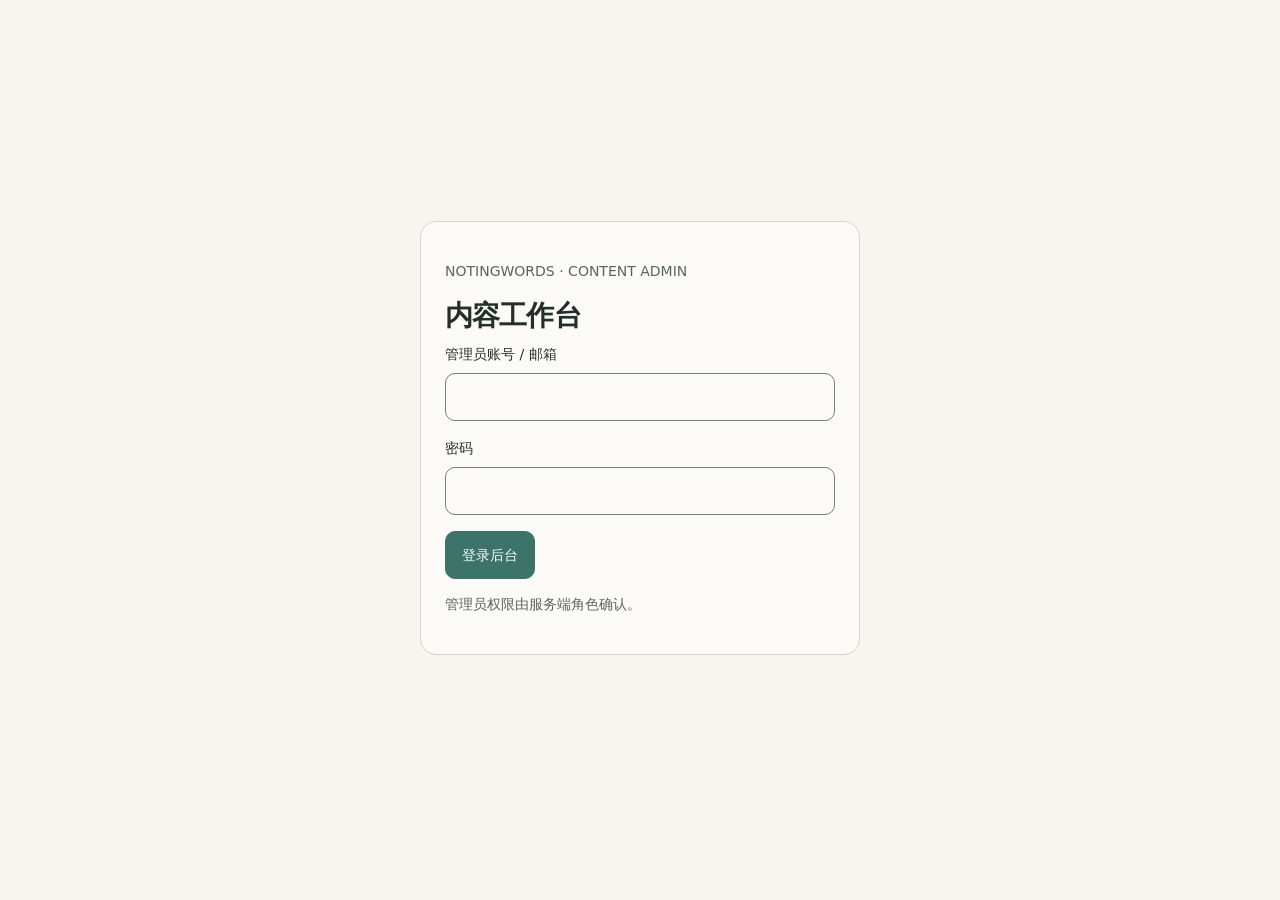
<file: site/index.html>
<!doctype html>
<html lang="zh-CN"><head><meta charset="UTF-8" /><meta name="viewport" content="width=device-width, initial-scale=1.0" /><meta name="robots" content="noindex,nofollow" /><link rel="icon" href="./icons/icon-192.png" type="image/png" /><title>NotingWords 内容工作台</title>  <script type="module" crossorigin src="./assets/admin-B5ONLW2X.js"></script>
  <link rel="stylesheet" crossorigin href="./assets/admin-Blpre0h7.css">
</head><body><div id="root"></div></body></html>
</file>
<file: site/assets/admin-Blpre0h7.css>
:root{--bg: #eef2f0;--surface: rgba(255, 255, 255, .62);--surface-soft: rgba(255, 255, 255, .42);--surface-airy: rgba(255, 255, 255, .34);--border: rgba(255, 255, 255, .75);--border-airy: rgba(255, 255, 255, .46);--border-soft: rgba(35, 48, 41, .06);--overlay: rgba(255, 255, 255, .02);--glass: blur(18px) saturate(1.25);--glass-blur: 18px;--glass-enabled: 1;--text-primary: #233029;--text-secondary: #5f6f68;--accent: #3c746a;--accent-2: #6fb39f;--accent-grad: linear-gradient(135deg, #3c746a 0%, #6fb39f 100%);--accent-wash: rgba(60, 116, 106, .14);--radius: 22px;--radius-lg: 26px;--radius-md: 18px;--radius-sm: 14px;--radius-pill: 999px;--shadow: 0 16px 40px rgba(52, 84, 74, .14);--shadow-airy: 0 8px 22px rgba(52, 84, 74, .08);--page-bg: linear-gradient(165deg, #e7f0ec 0%, #eef2f0 38%, #e9edf3 68%, #f2eee6 100%);--nav-bg: rgba(255, 255, 255, .66);--fs-11: 11px;--fs-125: 12.5px;--fs-135: 13.5px;--fs-14: 14px;--fs-15: 15px;--fs-16: 16px;--fs-19: 19px;--fs-22: 22px;--fs-25: 25px;--fs-30: 30px;--fs-37: 37px;--ff-serif: Georgia, "Times New Roman", "Songti SC", "Noto Serif SC", serif;--logo-plate: transparent;--logo-shadow: 0 4px 18px rgba(16, 24, 34, .32);--danger: #a8452f;--danger-border: rgba(168, 69, 47, .35);--judge-known: #3f9184;--judge-fuzzy: #b98a2e;--judge-forgotten: #b8574c;--study-bg: linear-gradient(180deg, #eef3f4 0%, #f0f2ef 52%, #e9efec 100%);--study-text-primary: #232b31;--study-text-secondary: #5f6a75;--study-surface: rgba(255, 255, 255, .55);--study-surface-strong: rgba(255, 255, 255, .68);--study-border: rgba(255, 255, 255, .7);--study-shadow: 0 6px 18px rgba(60, 70, 80, .06);--study-accent: #3c746a;--study-on-accent: #fff;--study-known: #3f9184;--study-fuzzy: #b98a2e;--study-forgotten: #b8574c;--radius-sm-legacy: calc(var(--radius) * .55);--nav-height: 76px;--page-pad: 22px;--dur-fast: .12s;--dur-base: .24s;--dur-slow: .3s;--ease: cubic-bezier(.22, .61, .36, 1)}:root[data-appearance=dark]{--study-bg: var(--bg);--study-environment-bg: var(--study-bg);--study-text-primary: var(--text-primary);--study-text-secondary: var(--text-secondary);--study-surface: var(--surface);--study-surface-strong: color-mix(in srgb, var(--surface), var(--text-primary) 5%);--study-border: var(--border);--study-shadow: var(--shadow-airy);--study-accent: var(--accent);--study-on-accent: var(--bg);--study-known: var(--judge-known);--study-fuzzy: var(--judge-fuzzy);--study-forgotten: var(--judge-forgotten)}*,*:before,*:after{box-sizing:border-box}html,body,#root{height:100%}html{-webkit-text-size-adjust:100%}body{margin:0;font-family:-apple-system,BlinkMacSystemFont,Segoe UI,PingFang SC,Hiragino Sans GB,Microsoft YaHei,Noto Sans SC,sans-serif;color:var(--text-primary);background:var(--bg);-webkit-font-smoothing:antialiased;-moz-osx-font-smoothing:grayscale;overflow-x:hidden}button{font-family:inherit;color:inherit;cursor:pointer;border:none;background:none}input,select,textarea{font-family:inherit;font-size:16px}a{color:inherit;text-decoration:none}.bg-root{position:fixed;top:0;right:0;bottom:0;left:0;z-index:0;overflow:hidden;background:var(--bg)}.bg-layer{position:absolute;top:0;right:0;bottom:0;left:0;background-size:cover;background-position:center center;background-repeat:no-repeat;transition:opacity var(--dur-slow) var(--ease);will-change:opacity}.bg-layer--gradient{background-size:auto}.bg-overlay{position:fixed;top:0;right:0;bottom:0;left:0;z-index:1;pointer-events:none;background:var(--overlay);transition:background-color var(--dur-slow) var(--ease)}.env-home{position:fixed;top:0;right:0;bottom:0;left:0;z-index:0;transition:opacity .26s var(--ease),filter .26s var(--ease),transform .26s var(--ease)}.env-home[data-study="1"]{opacity:0;filter:blur(5px);transform:scale(1.012)}.env-study{position:fixed;top:0;right:0;bottom:0;left:0;z-index:0;background:var(--study-bg);opacity:0;transition:opacity .28s var(--ease)}.env-study[data-study="1"]{opacity:1}.app-shell{position:relative;z-index:2;min-height:100dvh;display:flex;flex-direction:column}.screen{flex:1;display:flex;flex-direction:column;padding-top:max(env(safe-area-inset-top),14px);animation:screen-fade var(--dur-base) var(--ease)}.screen--with-nav{padding-bottom:calc(var(--nav-height) + env(safe-area-inset-bottom) + 14px)}@keyframes screen-fade{0%{opacity:0;transform:translateY(6px)}to{opacity:1;transform:none}}.screen-inner{width:100%;max-width:480px;margin:0 auto;padding:0 var(--page-pad)}.topbar{display:flex;align-items:center;justify-content:space-between;gap:12px;padding:4px var(--page-pad) 0;width:100%;max-width:480px;margin:0 auto}.brand-wrap{position:relative;display:inline-flex;align-items:center;flex-shrink:1;min-width:0}.brand-wrap__plate{position:absolute;top:-12px;right:-16px;bottom:-12px;left:-16px;border-radius:999px;background:var(--logo-plate);filter:blur(16px);pointer-events:none}.brand-logo{position:relative;height:auto;width:clamp(150px,44vw,190px);max-width:100%;filter:drop-shadow(var(--logo-shadow));-webkit-user-select:none;user-select:none;-webkit-user-drag:none}.brand-lockup{position:relative;display:inline-flex;align-items:center;gap:9px;filter:drop-shadow(var(--logo-shadow))}.brand-lockup__name{font-size:19px;font-weight:700;letter-spacing:.01em;color:var(--text-primary);white-space:nowrap}.page-head{display:flex;align-items:center;gap:12px;padding:6px var(--page-pad) 0;width:100%;max-width:480px;margin:0 auto}.page-head__back{width:40px;height:40px;display:grid;place-items:center;border-radius:50%;background:var(--surface);border:1px solid var(--border);color:var(--text-primary);transition:transform var(--dur-fast) var(--ease),background var(--dur-fast) var(--ease)}.page-head__back:active{transform:scale(.92)}.page-title{font-size:21px;font-weight:600;letter-spacing:.02em;margin:0}.page-title--light{text-shadow:0 1px 12px rgba(0,0,0,.18)}.icon-btn{width:42px;height:42px;display:grid;place-items:center;border-radius:50%;background:var(--surface);border:1px solid var(--border);backdrop-filter:blur(10px);-webkit-backdrop-filter:blur(10px);box-shadow:var(--shadow);color:var(--text-primary);transition:transform var(--dur-fast) var(--ease),background var(--dur-fast) var(--ease)}.icon-btn:active{transform:scale(.9)}.home{flex:1;display:flex;flex-direction:column}.home__center{flex:1;display:flex;flex-direction:column;justify-content:center;align-items:center;padding:0 var(--page-pad) 26px;gap:22px;min-height:0}.core-cards{display:grid;grid-template-columns:1fr 1fr;gap:14px;width:100%;max-width:420px}.core-card{display:flex;flex-direction:column;align-items:flex-start;justify-content:space-between;gap:18px;padding:20px 18px;min-height:132px;border-radius:var(--radius);background:var(--surface-airy);border:1px solid var(--border-airy);backdrop-filter:blur(9px);-webkit-backdrop-filter:blur(9px);box-shadow:var(--shadow-airy);text-align:left;transition:transform var(--dur-fast) var(--ease),box-shadow var(--dur-fast) var(--ease)}.core-card:active{transform:scale(.975)}.core-card--learn{background:linear-gradient(150deg,var(--accent-wash),var(--surface));border-color:#3c746a42;box-shadow:0 14px 30px #2f5d5529}.core-card--learn .core-card__count{color:var(--accent)}.core-card--review{background:var(--surface);box-shadow:0 10px 26px #5470661f}.core-card__label{font-size:16px;font-weight:600;letter-spacing:.02em;color:var(--text-primary)}.core-card__sub{font-size:12px;color:var(--text-secondary);margin-top:3px}.core-card__count{font-size:40px;line-height:1;font-weight:700;color:var(--accent);font-variant-numeric:tabular-nums}.home--panel{flex:1;width:100%;max-width:480px;margin:0 auto;padding:14px var(--page-pad) 0;display:block}.home-sheet{border-radius:26px;border:1px solid var(--border);background:var(--surface);backdrop-filter:blur(14px);-webkit-backdrop-filter:blur(14px);box-shadow:0 18px 40px #54706624;overflow:hidden}.home-quote{padding:18px 18px 16px}.daily-line__en{margin:0;font-size:23px;line-height:1.3;letter-spacing:-.03em;font-weight:750;color:var(--text-primary);white-space:pre-line;overflow-wrap:anywhere}.daily-line__en em{font-style:normal;color:var(--accent)}.daily-line__zh{margin:8px 0 0;font-size:14.5px;line-height:1.6;color:var(--text-secondary);white-space:pre-line;overflow-wrap:anywhere}.daily-line__src{display:flex;align-items:baseline;gap:8px;margin:9px 0 0;font-size:11.5px;color:var(--text-secondary);opacity:.8}.daily-line__idx{margin-left:auto;font-variant-numeric:tabular-nums}.home-row{padding:14px 18px;border-top:1px solid var(--border)}.home-strip{display:grid;grid-template-columns:repeat(3,1fr);gap:8px}.home-strip__item strong{display:block;font-size:18px;font-weight:800;letter-spacing:-.02em;color:var(--accent);font-variant-numeric:tabular-nums}.home-strip__item span{display:block;margin-top:3px;font-size:11.5px;color:var(--text-secondary)}.home-book+.home-book{padding-top:12px}.home-book__top{display:flex;align-items:center;justify-content:space-between;gap:10px;padding:2px 0 10px}.home-book__name{font-size:13.5px;font-weight:700;color:var(--text-primary);overflow-wrap:anywhere}.home-book__count{flex-shrink:0;font-size:11.5px;color:var(--text-secondary);font-variant-numeric:tabular-nums}.home-bar{height:3px;border-radius:3px;background:var(--border);overflow:hidden}.home-bar>i{display:block;height:100%;border-radius:3px;background:linear-gradient(90deg,var(--accent),#7ea79d)}.home-note{font-size:11.5px;font-weight:700;letter-spacing:.15em;color:var(--text-secondary)}.home-chips{display:flex;flex-wrap:wrap;gap:7px;margin-top:10px}.home-chip{font-size:12px;padding:6px 11px;border-radius:999px;border:1px solid var(--border);background:var(--surface-soft);color:var(--text-primary)}.home-guide{display:flex;flex-direction:column;align-items:flex-start;gap:10px}.home-guide__text{margin:0;font-size:13px;line-height:1.6;color:var(--text-secondary)}.home-guide__btn{padding:9px 16px;min-height:48px;border-radius:999px;border:1px solid rgba(60,116,106,.3);background:var(--accent-wash);color:var(--accent);font-size:13px;font-weight:700;transition:transform var(--dur-fast) var(--ease)}.home-guide__btn:active{transform:scale(.97)}.home-actions{margin-top:16px;padding-bottom:20px}.bottom-nav{position:fixed;left:13px;right:13px;bottom:calc(11px + env(safe-area-inset-bottom));z-index:5;height:64px;display:grid;grid-template-columns:repeat(3,1fr);border-radius:20px;background:var(--surface);border:1px solid var(--border);backdrop-filter:blur(16px) saturate(1.05);-webkit-backdrop-filter:blur(16px) saturate(1.05);box-shadow:0 12px 30px #54706621;overflow:hidden}.bottom-nav__item{display:flex;flex-direction:column;align-items:center;justify-content:center;gap:3px;color:var(--text-secondary);font-size:11.5px;transition:color var(--dur-fast) var(--ease)}.bottom-nav__item--active{color:var(--accent);font-weight:750}.card{border-radius:var(--radius);background:var(--surface);border:1px solid var(--border);backdrop-filter:blur(14px);-webkit-backdrop-filter:blur(14px);box-shadow:var(--shadow)}.card--pad{padding:18px}.section{margin-top:20px}.section__title{font-size:13px;font-weight:600;letter-spacing:.1em;color:var(--text-secondary);margin:0 0 10px 4px}.stack{display:flex;flex-direction:column;gap:12px}.progress{height:8px;border-radius:99px;background:var(--surface-soft);overflow:hidden;border:1px solid var(--border)}.progress__bar{height:100%;border-radius:99px;background:var(--accent);transition:width var(--dur-slow) var(--ease)}.list{display:flex;flex-direction:column;overflow:hidden;border-radius:var(--radius)}.list-row{display:flex;align-items:center;gap:12px;width:100%;padding:14px 16px;text-align:left;background:var(--surface);border-bottom:1px solid var(--border);transition:background var(--dur-fast) var(--ease)}.list-row:last-child{border-bottom:none}.list-row:active{background:var(--surface-soft)}.list-row--static:active{background:var(--surface)}.list-row__main{flex:1;min-width:0}.list-row__title{font-size:15px;font-weight:600;overflow-wrap:anywhere}.list-row__sub{font-size:13px;color:var(--text-secondary);margin-top:3px;overflow-wrap:anywhere}.list-row__label{flex-shrink:0}.list-row__value{flex:1 1 auto;min-width:0;text-align:right;font-size:14px;color:var(--text-secondary);overflow:hidden;text-overflow:ellipsis;white-space:nowrap}.list-row__chev{color:var(--text-secondary);flex-shrink:0}.word-row{align-items:flex-start}.word-row__body{flex:1;min-width:0}.word-row__term{display:block;font-size:16.5px;font-weight:600;line-height:1.35;overflow-wrap:anywhere;word-break:break-word}.word-row__meta{display:block;margin-top:3px;font-size:12.5px;line-height:1.55;color:var(--text-secondary);overflow-wrap:anywhere}.word-row__lead{margin-right:7px}.word-row__star{flex-shrink:0;margin-top:2px}.word-term{font-size:16px;font-weight:600;overflow-wrap:anywhere;word-break:break-word}.word-ipa{font-size:12px;color:var(--text-secondary);margin-left:6px}.fav-icon{flex-shrink:0;color:var(--text-secondary);opacity:.55}.fav-icon--on{color:var(--accent);opacity:1}.btn{display:inline-flex;align-items:center;justify-content:center;gap:8px;padding:13px 18px;border-radius:var(--radius-sm);font-size:15px;font-weight:600;border:1px solid var(--border);background:var(--surface);color:var(--text-primary);transition:transform var(--dur-fast) var(--ease),background var(--dur-fast) var(--ease),opacity var(--dur-fast) var(--ease)}.btn:active:not(:disabled){transform:scale(.97)}.btn--primary{background:var(--accent);border-color:transparent;color:#fff;box-shadow:var(--shadow)}.btn--block{width:100%}.btn--ghost{background:var(--surface-soft)}.btn:disabled,.btn--disabled{opacity:.45;cursor:not-allowed}.btn--danger{background:transparent;border-color:var(--danger-border);color:var(--danger);box-shadow:none}.btn--danger:active:not(:disabled){transform:scale(.97)}.danger-zone{margin-top:16px;padding-top:14px;border-top:1px dashed var(--border)}.btn--small{padding:8px 13px;min-height:48px;font-size:13px;border-radius:var(--radius-sm)}.field{display:flex;flex-direction:column;gap:7px;margin-bottom:14px}.field__label{font-size:13px;font-weight:600;color:var(--text-secondary)}.input{width:100%;padding:12px 14px;min-height:48px;border-radius:var(--radius-sm);border:1px solid var(--border);background:var(--surface);color:var(--text-primary);outline:none;transition:border-color var(--dur-fast) var(--ease)}.input:focus{border-color:var(--accent)}.input::placeholder{color:var(--text-secondary);opacity:.7}.seg{display:flex;flex-wrap:wrap;gap:8px}.seg__item{padding:9px 15px;min-height:48px;border-radius:99px;font-size:14px;border:1px solid var(--border);background:var(--surface-soft);color:var(--text-secondary);transition:all var(--dur-fast) var(--ease)}.seg__item--active{background:var(--accent);border-color:transparent;color:#fff;font-weight:600}.stat-grid{display:grid;grid-template-columns:1fr 1fr;gap:10px}.stat{padding:13px 14px;border-radius:var(--radius-sm);background:var(--surface-soft);border:1px solid var(--border)}.stat__label{font-size:12px;color:var(--text-secondary)}.stat__value{font-size:22px;font-weight:700;margin-top:5px;font-variant-numeric:tabular-nums;color:var(--text-primary)}.empty{display:flex;flex-direction:column;align-items:center;gap:10px;padding:38px 22px;text-align:center}.empty__title{font-size:16px;font-weight:600}.empty__text{font-size:13px;color:var(--text-secondary);line-height:1.7}.empty__icon{width:56px;height:56px;display:grid;place-items:center;border-radius:50%;background:var(--surface-soft);color:var(--text-secondary);opacity:.85;margin-bottom:4px}.sheet-backdrop{position:fixed;top:0;right:0;bottom:0;left:0;z-index:20;background:#0c101452;backdrop-filter:blur(2px);-webkit-backdrop-filter:blur(2px);animation:fade-in var(--dur-base) var(--ease)}@keyframes fade-in{0%{opacity:0}to{opacity:1}}.sheet{position:fixed;left:0;right:0;bottom:0;z-index:21;max-width:480px;margin:0 auto;padding:10px 20px calc(20px + env(safe-area-inset-bottom));border-radius:var(--radius-lg) var(--radius-lg) 0 0;background:var(--bg);border:1px solid var(--border);border-bottom:none;box-shadow:0 -14px 44px #0000003d;animation:sheet-up var(--dur-slow) var(--ease)}@keyframes sheet-up{0%{transform:translateY(100%)}to{transform:none}}.sheet__handle{width:40px;height:4px;border-radius:99px;background:var(--border);margin:2px auto 14px}.sheet__title{font-size:16px;font-weight:600;margin:0 0 4px}.sheet__sub{font-size:12px;color:var(--text-secondary);margin:0 0 14px}.theme-list{display:flex;flex-direction:column;gap:9px}.theme-item{display:flex;align-items:center;gap:13px;padding:11px 13px;border-radius:var(--radius-sm);border:1px solid var(--border);background:var(--surface);text-align:left;transition:transform var(--dur-fast) var(--ease)}.theme-item:active{transform:scale(.985)}.theme-item--active{border-color:var(--accent)}.theme-item__swatch{width:42px;height:42px;border-radius:12px;border:1px solid var(--border);background-size:cover;background-position:center;flex-shrink:0}.theme-item__name{flex:1;font-size:15px;font-weight:600}.theme-item__check{color:var(--accent)}.bg-candidates{display:flex;align-items:center;flex-wrap:wrap;gap:9px;padding:7px 0 3px 55px}.bg-candidates__label{font-size:11.5px;color:var(--text-secondary);margin-right:1px}.bg-candidate{width:38px;height:38px;min-width:48px;min-height:48px;border-radius:10px;border:1px solid var(--border);background-size:cover;background-position:center center;background-repeat:no-repeat;flex-shrink:0;transition:transform var(--dur-fast) var(--ease),box-shadow var(--dur-fast) var(--ease)}.bg-candidate:active{transform:scale(.94)}.bg-candidate--active{border-color:var(--accent);box-shadow:0 0 0 1px var(--accent)}.splash{position:fixed;top:0;right:0;bottom:0;left:0;z-index:50;display:flex;align-items:center;justify-content:center;overflow:hidden;background:var(--bg);transition:opacity .42s ease,transform .52s cubic-bezier(.2,.8,.2,1)}.splash--leaving{opacity:0;transform:scale(1.025);pointer-events:none}.splash-core{position:relative;z-index:3;display:flex;flex-direction:column;align-items:center;gap:18px}.splash-core>svg{opacity:1;transform:scale(.94);animation:splash-logo-in .45s cubic-bezier(.2,.9,.2,1) forwards}.splash-word{font-size:27px;font-weight:800;letter-spacing:-.04em;color:var(--text-primary);opacity:1;transform:translateY(4px);animation:splash-word-in .45s .06s forwards}.splash-tag{font-size:11.5px;letter-spacing:.2em;text-transform:uppercase;color:var(--text-secondary);opacity:0;animation:splash-fade-in .5s .55s forwards}.splash-letters{position:absolute;top:0;right:0;bottom:0;left:0;z-index:2;pointer-events:none}.splash-letters i{position:absolute;font-style:normal;font-size:32px;font-weight:700;color:var(--accent);opacity:0;animation:splash-letter-float 1.15s cubic-bezier(.3,.7,.2,1) forwards}.splash-letters .l1{left:12%;top:18%;animation-delay:.03s;--tx: 18px;--ty: -22px}.splash-letters .l2{right:14%;top:22%;animation-delay:.09s;--tx: -20px;--ty: -18px}.splash-letters .l3{left:24%;bottom:22%;animation-delay:.12s;--tx: 22px;--ty: -16px}.splash-letters .l4{right:20%;bottom:19%;animation-delay:.18s;--tx: -18px;--ty: -24px}.splash-letters .l5{left:48%;top:12%;animation-delay:.24s;--tx: 2px;--ty: -20px}.splash-letters .l6{left:44%;bottom:14%;animation-delay:.29s;--tx: 6px;--ty: -18px}@keyframes splash-logo-in{to{opacity:1;transform:scale(1)}}@keyframes splash-word-in{to{opacity:1;transform:translateY(0)}}@keyframes splash-fade-in{to{opacity:1}}@keyframes splash-letter-float{0%{opacity:0;transform:translateY(18px) rotate(var(--rot, 0deg)) scale(.75);filter:blur(6px)}35%{opacity:.72;filter:blur(0)}to{opacity:0;transform:translate(var(--tx, 0),var(--ty, -20px)) scale(.55);filter:blur(2px)}}.placeholder{flex:1;display:flex;flex-direction:column;align-items:center;justify-content:center;gap:14px;padding:24px;text-align:center;min-height:0}.placeholder__title{font-size:40px;font-weight:700;letter-spacing:.01em;margin:0}.placeholder__text{font-size:15px;color:var(--text-secondary)}.demo-banner{display:flex;align-items:center;gap:8px;padding:9px 13px;border-radius:var(--radius-sm);background:var(--surface-soft);border:1px dashed var(--accent);color:var(--text-secondary);font-size:12px;line-height:1.5}.notice{padding:12px 14px;border-radius:var(--radius-sm);font-size:13px;line-height:1.6;border:1px solid var(--border);background:var(--surface-soft)}.notice--error{border-color:#be503c73;color:#a8452f}.sheet--dark .notice--error{color:#f2a68f}.row-between{display:flex;align-items:center;justify-content:space-between;gap:12px}.muted{color:var(--text-secondary);font-size:13px;line-height:1.7}.spacer{height:14px}.modal-backdrop{position:fixed;top:0;right:0;bottom:0;left:0;z-index:30;display:grid;place-items:center;padding:22px;background:#0c101466;animation:fade-in var(--dur-base) var(--ease)}.modal{width:100%;max-width:400px;border-radius:var(--radius);background:var(--bg);border:1px solid var(--border);box-shadow:0 18px 50px #00000047;padding:20px;animation:screen-fade var(--dur-base) var(--ease)}.modal__title{font-size:17px;font-weight:600;margin:0 0 8px}.modal__text{font-size:14px;color:var(--text-secondary);line-height:1.65;margin:0 0 18px}.modal__actions{display:flex;gap:10px;justify-content:flex-end}.update-changelog{margin:0 0 18px;padding-left:18px;max-height:38vh;overflow-y:auto;font-size:14px;line-height:1.65;color:var(--text-secondary)}.update-changelog li+li{margin-top:6px}.study{flex:1;display:flex;flex-direction:column;min-height:0;color:var(--study-text-primary)}.study-content{flex:1;display:flex;flex-direction:column;min-height:0;animation:study-content-in .16s var(--ease)}@keyframes study-content-in{0%{opacity:0;transform:translateY(4px)}to{opacity:1;transform:none}}@keyframes study-header-in{0%{opacity:0;transform:translateY(-4px)}to{opacity:1;transform:none}}.study-topbar{display:flex;align-items:center;gap:10px;width:100%;max-width:480px;margin:0 auto;padding:4px var(--page-pad) 0;animation:study-header-in .22s var(--ease) .1s both}.study-topbar__progress{flex:1;text-align:center;font-size:14px;font-weight:600;color:var(--text-secondary);font-variant-numeric:tabular-nums;letter-spacing:.04em}.study-iconbtn{width:40px;height:40px;display:grid;place-items:center;border-radius:50%;background:var(--surface-airy);border:1px solid var(--border-airy);backdrop-filter:blur(10px);-webkit-backdrop-filter:blur(10px);color:var(--text-primary);transition:transform var(--dur-fast) var(--ease),opacity var(--dur-fast) var(--ease)}.study-iconbtn:disabled{opacity:.32;cursor:default}.study-iconbtn--fav{color:var(--accent)}.study-body{flex:1;min-height:0;overflow-y:auto;-webkit-overflow-scrolling:touch;display:flex;flex-direction:column;align-items:center;justify-content:center;gap:14px;padding:26px var(--page-pad);text-align:center}.study-term{font-size:clamp(36px,11vw,48px);font-weight:700;line-height:1.14;letter-spacing:-.01em;overflow-wrap:anywhere;word-break:break-word;text-shadow:0 1px 14px rgba(0,0,0,.14)}.study-ipa{font-size:16px;color:var(--text-secondary);letter-spacing:.01em}.study-meaning{display:flex;flex-direction:column;gap:10px;width:100%;max-width:420px;text-align:left}.study-meaning__row{display:flex;gap:10px;align-items:baseline;animation:study-rise var(--dur-slow) var(--ease)}.study-meaning__pos{flex-shrink:0;min-width:42px;font-size:13px;font-style:italic;color:var(--accent)}.study-meaning__zh{font-size:17px;line-height:1.55;overflow-wrap:anywhere}@keyframes study-rise{0%{opacity:0;transform:translateY(8px)}to{opacity:1;transform:none}}.study-example{width:100%;max-width:420px;padding:14px 16px;border-radius:var(--radius-sm);background:var(--surface-airy);border:1px solid var(--border-airy);backdrop-filter:blur(10px);-webkit-backdrop-filter:blur(10px);text-align:left;animation:study-rise var(--dur-slow) var(--ease)}.study-example__en{font-size:15px;line-height:1.65;overflow-wrap:anywhere}.study-example__zh{margin-top:6px;font-size:14px;line-height:1.6;color:var(--text-secondary);overflow-wrap:anywhere}.study-example mark{background:transparent;color:var(--accent);font-weight:700}.study-judge{display:flex;gap:10px;width:100%;max-width:480px;margin:0 auto;padding:0 var(--page-pad) calc(22px + env(safe-area-inset-bottom))}.judge-btn{flex:1;min-width:0;display:flex;flex-direction:column;align-items:center;gap:7px;padding:13px 6px 14px;border-radius:var(--radius-sm);background:var(--surface-airy);border:1px solid var(--border-airy);backdrop-filter:blur(10px);-webkit-backdrop-filter:blur(10px);font-size:15px;font-weight:600;color:var(--text-primary);transition:transform var(--dur-fast) var(--ease)}.judge-btn:active{transform:scale(.97)}.judge-btn__mark{width:22px;height:3px;border-radius:99px}.judge-btn--known .judge-btn__mark{background:var(--judge-known)}.judge-btn--fuzzy .judge-btn__mark{background:var(--judge-fuzzy)}.judge-btn--forgotten .judge-btn__mark{background:var(--judge-forgotten)}.study-actions{display:flex;gap:10px;width:100%;max-width:480px;margin:0 auto;padding:0 var(--page-pad) calc(22px + env(safe-area-inset-bottom))}.study-actions--center{justify-content:center}.study-actions--center .btn{min-width:190px}.btn--mistake{flex:0 0 auto;color:var(--judge-forgotten);border-color:var(--danger-border);background:transparent}.study-complete{flex:1;display:flex;flex-direction:column;align-items:center;justify-content:center;gap:22px;padding:30px var(--page-pad);text-align:center}.study-complete__title{font-size:26px;font-weight:700;margin:0}.study-complete__card{width:100%;max-width:420px;padding:18px;border-radius:var(--radius);background:var(--surface-airy);border:1px solid var(--border-airy);backdrop-filter:blur(12px);-webkit-backdrop-filter:blur(12px)}.study-tally{display:grid;grid-template-columns:1fr 1fr;gap:10px;margin-top:14px}.study-tally__item{display:flex;align-items:baseline;justify-content:space-between;padding:10px 13px;border-radius:var(--radius-sm);background:var(--surface-soft);border:1px solid var(--border)}.study-tally__label{font-size:13px;color:var(--text-secondary)}.study-tally__value{font-size:19px;font-weight:700;font-variant-numeric:tabular-nums}.study-tally__value--known{color:var(--judge-known)}.study-tally__value--fuzzy{color:var(--judge-fuzzy)}.study-tally__value--forgotten{color:var(--judge-forgotten)}.study-tally__value--mistaken{color:var(--danger)}.study-complete__actions{display:flex;flex-direction:column;gap:10px;width:100%;max-width:420px}.study .study-topbar__progress{color:var(--study-text-secondary)}.study .study-iconbtn{background:var(--study-surface);border-color:var(--study-border);color:var(--study-text-primary)}.study .study-iconbtn--fav{color:var(--study-accent)}.study .study-term{color:var(--study-text-primary)}.study .study-ipa{color:var(--study-text-secondary)}.study .study-meaning{padding:14px 16px;border-radius:var(--radius-sm);background:var(--study-surface);border:1px solid var(--study-border)}.study .study-meaning__pos{color:var(--study-text-secondary)}.study .study-meaning__zh{color:var(--study-text-primary)}.study .study-example{background:var(--study-surface-strong);border-color:var(--study-border);box-shadow:var(--study-shadow)}.study .study-example__zh{color:var(--study-text-secondary)}.study .study-example mark{color:var(--study-accent)}.study .judge-btn{background:var(--study-surface);border-color:var(--study-border);color:var(--study-text-primary)}.study .judge-btn--known .judge-btn__mark{background:var(--study-known)}.study .judge-btn--fuzzy .judge-btn__mark{background:var(--study-fuzzy)}.study .judge-btn--forgotten .judge-btn__mark{background:var(--study-forgotten)}.study .btn--primary{background:var(--study-accent);border-color:transparent;color:var(--study-on-accent)}.study .btn--ghost{background:var(--study-surface);border-color:var(--study-border);color:var(--study-text-primary)}.study .btn--mistake{background:transparent;border-color:var(--study-border);color:var(--study-forgotten)}.study .study-complete__card{background:var(--study-surface);border-color:var(--study-border);box-shadow:var(--study-shadow)}.study .study-tally__item{background:var(--study-surface-strong);border-color:var(--study-border)}.study .study-tally__label,.study .muted{color:var(--study-text-secondary)}.study .study-tally__value--known{color:var(--study-known)}.study .study-tally__value--fuzzy{color:var(--study-fuzzy)}.study .study-tally__value--forgotten,.study .study-tally__value--mistaken{color:var(--study-forgotten)}.study{flex:1 1 auto;height:100dvh;display:flex;flex-direction:column;min-height:0}.study-topbar{flex:0 0 auto;display:flex;align-items:center;padding:max(52px,calc(env(safe-area-inset-top) + 12px)) clamp(24px,6.6vw,28px) 0;animation:study-header-in .22s var(--ease) .1s both}.study-topbar__progress{margin-left:14px;font-size:14px;font-weight:600;letter-spacing:.04em;color:var(--study-text-secondary);font-variant-numeric:tabular-nums}.study-topbar__spacer{flex:1 1 auto}.study-topbar__actions{display:flex;align-items:center;gap:26px}.study-iconbtn{width:34px;height:34px;display:grid;place-items:center;border-radius:50%;border:none;background:transparent;color:var(--study-text-primary);transition:opacity var(--dur-fast) var(--ease),transform var(--dur-fast) var(--ease)}.study-iconbtn:active{transform:scale(.9)}.study-iconbtn:disabled{opacity:.28;cursor:default}.study-iconbtn--fav{color:var(--study-accent)}.study-content{flex:1 1 auto;display:flex;flex-direction:column;min-height:0;overflow-y:auto;-webkit-overflow-scrolling:touch;padding-top:40px;padding-bottom:18px}.study-bottom{flex:0 0 auto;padding:0 clamp(16px,4.4vw,18px) calc(30px + env(safe-area-inset-bottom))}.word-anchor{padding:0 clamp(28px,7.5vw,32px)}.word-anchor__term{margin:0;font-size:clamp(40px,11vw,46px);font-weight:700;line-height:1.08;letter-spacing:-.01em;text-align:left;color:var(--study-text-primary);overflow-wrap:anywhere;word-break:break-word}.word-anchor__term--long{font-size:clamp(32px,9vw,40px)}.word-anchor__term--xlong{font-size:clamp(26px,7.6vw,32px)}.word-anchor__ipa{margin-top:12px;font-size:19px;color:var(--study-text-secondary);overflow-wrap:anywhere}.meanings{display:flex;flex-direction:column;gap:9px;margin-top:26px;padding:0 clamp(28px,7.5vw,32px)}.meanings__row{display:flex;align-items:baseline;gap:10px}.meanings__pos{flex:0 0 auto;min-width:42px;font-size:15px;font-style:italic;color:var(--study-text-secondary)}.meanings__zh{font-size:18px;line-height:1.55;color:var(--study-text-primary);overflow-wrap:anywhere}.example-card{margin:26px clamp(16px,4.4vw,18px) 0;padding:17px;border-radius:18px;background:var(--study-surface);border:1px solid var(--study-border)}.example-card__en{font-size:15.5px;line-height:1.68;color:var(--study-text-primary);overflow-wrap:anywhere}.example-card__zh{margin-top:7px;font-size:14.5px;line-height:1.6;color:var(--study-text-secondary);overflow-wrap:anywhere}.example-card mark{background:transparent;color:var(--study-accent);font-weight:700}.knowledge-card{display:flex;flex-direction:column;margin:14px clamp(16px,4.4vw,18px) 0;height:clamp(288px,40vh,360px);max-height:clamp(288px,40vh,360px);border-radius:18px;background:var(--study-surface);border:1px solid var(--study-border);overflow:hidden}.knowledge-card__body{flex:1 1 auto;min-height:0;overflow-y:auto;-webkit-overflow-scrolling:touch;padding:16px 17px}.knowledge-card__empty{margin:0;font-size:14px;line-height:1.6;color:var(--study-text-secondary)}.knowledge-card__example{font-size:15px;line-height:1.7;color:var(--study-text-primary);overflow-wrap:anywhere}.knowledge-card__example mark{background:transparent;color:var(--study-accent);font-weight:700}.knowledge-card__example-zh{margin-top:7px;font-size:14px;color:var(--study-text-secondary)}.knowledge-card__footer{flex:0 0 auto;display:flex;align-items:center;gap:8px;padding:7px 10px;border-top:1px solid var(--study-border)}.knowledge-tabs{flex:1 1 auto;min-width:0;display:flex;gap:4px;overflow-x:auto;scrollbar-width:none}.knowledge-tabs::-webkit-scrollbar{display:none}.knowledge-tab{flex:0 0 auto;padding:6px 10px;min-height:48px;border:none;border-radius:99px;background:transparent;font-size:13px;color:var(--study-text-secondary);white-space:nowrap;transition:background var(--dur-fast) var(--ease),color var(--dur-fast) var(--ease)}.knowledge-tab[aria-selected=true]{background:var(--study-surface-strong);color:var(--study-text-primary);font-weight:600}.knowledge-ai{flex:0 0 auto;width:72px;display:flex;justify-content:flex-end}.knowledge-ai__btn{display:inline-flex;align-items:center;justify-content:center;gap:4px;max-width:100%;padding:6px 7px;min-height:48px;border:none;border-radius:99px;background:transparent;color:var(--study-accent);font-size:12px;font-weight:600;line-height:1;white-space:nowrap}.knowledge-ai__btn:disabled{opacity:.72}.knowledge-ai__label{letter-spacing:.01em}.knowledge-ai__spinner{flex:0 0 auto;width:10px;height:10px;border-radius:50%;border:1.6px solid rgba(201,119,63,.28);border-top-color:var(--study-accent);animation:knowledge-ai-spin .72s linear infinite}@keyframes knowledge-ai-spin{to{transform:rotate(360deg)}}.bottom-actions{width:100%}.bottom-actions--judge{display:flex;align-items:stretch}.judge-action{flex:1 1 0;min-width:0;display:flex;flex-direction:column;align-items:center;gap:8px;padding:10px 4px 12px;border:none;background:transparent;font-size:16px;font-weight:600;color:var(--study-text-primary);transition:opacity var(--dur-fast) var(--ease),transform var(--dur-fast) var(--ease)}.judge-action:active{transform:scale(.97)}.judge-action:disabled{opacity:.45}.judge-action__mark{width:26px;height:3px;border-radius:99px}.judge-action--known .judge-action__mark{background:var(--study-known)}.judge-action--fuzzy .judge-action__mark{background:var(--study-fuzzy)}.judge-action--forgotten .judge-action__mark{background:var(--study-forgotten)}.recall-hints{display:flex;flex-direction:column;align-items:center;gap:3px;margin-bottom:20px;text-align:center}.recall-hint{margin:0;font-size:13px;line-height:1.5;color:var(--study-text-secondary)}.bottom-actions--split{display:flex;align-items:center;justify-content:space-between;gap:16px}.bottom-actions--center{display:flex;align-items:center;justify-content:center}.text-action{border:none;background:transparent;min-height:48px;transition:transform var(--dur-fast) var(--ease),opacity var(--dur-fast) var(--ease)}.text-action:active{transform:scale(.97)}.text-action--primary{padding:12px 26px;border:1px solid var(--study-border);border-radius:99px;background:var(--study-surface-strong);font-size:17px;font-weight:700;color:var(--study-text-primary)}.text-action--danger{padding:12px 8px;font-size:16px;font-weight:600;color:var(--study-forgotten)}@keyframes study-detail-in{0%{opacity:0;transform:translateY(6px)}to{opacity:1;transform:none}}.meanings{animation:study-detail-in .18s var(--ease)}.example-card{animation:study-detail-in .2s var(--ease)}.knowledge-card{animation:study-detail-in .22s var(--ease)}.word-anchor__aux{display:flex;align-items:center;gap:9px;margin-top:12px;min-height:26px}.speaker-btn{flex:0 0 auto;width:28px;height:28px;display:grid;place-items:center;border:none;border-radius:50%;background:transparent;color:var(--study-text-secondary);transition:color var(--dur-fast) var(--ease),transform var(--dur-fast) var(--ease)}.speaker-btn:active{transform:scale(.9)}.speaker-btn--playing{color:var(--study-accent)}.word-anchor .word-anchor__ipa{margin-top:0}.ai-list,.ai-examples{margin:0;padding:0;list-style:none;display:flex;flex-direction:column;gap:11px}.ai-list li{display:flex;align-items:baseline;flex-wrap:wrap;gap:8px}.ai-list__main{font-size:15px;font-weight:600;color:var(--study-text-primary);overflow-wrap:anywhere}.ai-list__pos{font-size:12.5px;font-style:italic;color:var(--study-text-secondary)}.ai-list__zh{font-size:14px;color:var(--study-text-secondary);overflow-wrap:anywhere}.ai-list__note{flex-basis:100%;font-size:13px;color:var(--study-text-secondary);opacity:.85}.ai-examples li+li{padding-top:11px;border-top:1px dashed var(--study-border)}.ai-examples__en{font-size:15px;line-height:1.65;color:var(--study-text-primary);overflow-wrap:anywhere}.ai-examples__en mark{background:transparent;color:var(--study-accent);font-weight:700}.ai-examples__zh{margin-top:4px;font-size:13.5px;color:var(--study-text-secondary)}.ai-examples__sense{margin-top:3px;font-size:12.5px;color:var(--study-text-secondary);opacity:.8}.ai-stale{margin:0 0 10px;font-size:12.5px;color:var(--study-text-secondary);opacity:.9}.knowledge-loading{display:flex;align-items:center;gap:10px;font-size:14px;color:var(--study-text-secondary)}.knowledge-loading__dots{display:inline-flex;gap:4px}.knowledge-loading__dots i{width:5px;height:5px;border-radius:50%;background:var(--study-text-secondary);animation:ai-dot .9s var(--ease) infinite}.knowledge-loading__dots i:nth-child(2){animation-delay:.15s}.knowledge-loading__dots i:nth-child(3){animation-delay:.3s}@keyframes ai-dot{0%,60%,to{opacity:.25;transform:translateY(0)}30%{opacity:1;transform:translateY(-3px)}}.knowledge-error__title{margin:0 0 4px;font-size:14px;font-weight:600;color:var(--study-forgotten)}.knowledge-error__text{margin:0 0 10px;font-size:13.5px;color:var(--study-text-secondary)}.knowledge-ai{position:relative}.ai-menu{position:absolute;right:0;bottom:38px;z-index:6;min-width:196px;display:flex;flex-direction:column;gap:2px;padding:7px;border-radius:14px;background:var(--bg);border:1px solid var(--study-border);box-shadow:0 10px 26px #1e28322e;animation:study-content-in .16s var(--ease)}.ai-menu button{padding:9px 11px;border:none;border-radius:9px;background:transparent;font-size:14px;text-align:left;color:var(--study-text-primary)}.ai-menu button:hover{background:var(--study-surface)}.ai-menu__title{padding:6px 11px 2px;font-size:13px;color:var(--study-text-secondary)}.batch-status{margin:0 0 2px;font-size:15px;font-weight:600;font-variant-numeric:tabular-nums;color:var(--text-primary)}.batch-status--warn{color:var(--danger)}.batch-status--muted{color:var(--text-secondary)}.batch-status+.batch-bar{margin-top:12px}.batch-details{margin:14px 0 4px;font-size:13px;color:var(--text-secondary)}.batch-details summary{cursor:pointer;padding:4px 0;list-style:none}.batch-details summary::-webkit-details-marker{display:none}.batch-details:not([open])>*:not(summary){display:none}.batch-details summary:before{content:"›";display:inline-block;margin-right:6px;transition:transform var(--dur-fast) var(--ease)}.batch-details[open] summary:before{transform:rotate(90deg)}.batch-details__body{display:flex;flex-wrap:wrap;gap:4px 12px;padding:6px 0 2px}.batch-details__list{flex:1 1 100%;margin:6px 0 0;padding:0;list-style:none;max-height:168px;overflow-y:auto;font-size:12.5px}.batch-details__list li{display:flex;justify-content:space-between;gap:10px;padding:3px 0}.batch-details__list li[data-status=failed]{color:var(--danger)}.batch-toggle{display:flex;align-items:center;gap:9px;font-size:13.5px;color:var(--text-secondary)}.batch-toggle input{flex:0 0 auto}.batch-actions{margin-top:16px}.batch-bar{height:6px;border-radius:99px;background:var(--surface-soft);border:1px solid var(--border);overflow:hidden}.batch-bar__fill{height:100%;background:var(--accent);transition:width var(--dur-slow) var(--ease)}.input-row{display:flex;gap:8px;align-items:center}.input-row .input{flex:1;min-width:0}.word-viewer__section{margin-top:14px}.word-viewer__pos{font-size:13px;font-style:italic;color:var(--text-secondary);margin-right:8px}.ai-flag{display:inline-flex;align-items:center;gap:4px;padding:2px 7px;border-radius:99px;border:1px solid var(--border);background:var(--surface-soft);font-size:11px;color:var(--text-secondary)}@media (prefers-reduced-motion: reduce){*,*:before,*:after{animation-duration:.001ms!important;transition-duration:.001ms!important}.env-home,.env-study{transition:opacity .12s linear!important}.env-home[data-study="1"]{filter:none!important;transform:none!important}.study-topbar,.study-content,.knowledge-ai__spinner{animation:none!important}}.kv{display:flex;align-items:baseline;justify-content:space-between;gap:12px;padding:6px 0;font-size:14px}.kv__k{color:var(--text-secondary)}.kv__v{font-weight:600;font-variant-numeric:tabular-nums;text-align:right;overflow-wrap:anywhere}.clear-backup-hint{position:fixed;left:50%;transform:translate(-50%);bottom:calc(140px + env(safe-area-inset-bottom));z-index:61}.about-card__name{font-size:22px;font-weight:700}.about-card__tagline{margin-top:4px;font-size:14px;color:var(--text-secondary)}.about-note{margin:0 0 8px;font-size:14px;line-height:1.6}.about-note:last-child{margin-bottom:0}.speaker-btn,.knowledge-ai__btn,.page-head__back,.study-topbar button,.knowledge-tab,.icon-btn{position:relative}.speaker-btn:after,.knowledge-ai__btn:after,.page-head__back:after,.study-topbar button:after,.knowledge-tab:after,.icon-btn:after{content:"";position:absolute;left:50%;top:50%;width:max(100%,48px);height:max(100%,48px);transform:translate(-50%,-50%)}@media (min-width: 560px){:root{--app-canvas: 460px}body{background:#e7e4dd}.app-shell,.env-home,.env-study{left:50%;right:auto;width:var(--app-canvas);max-width:var(--app-canvas);transform:translate(-50%)}.env-home[data-study="1"]{transform:translate(-50%) scale(1.012)}.app-shell{box-shadow:0 0 0 1px #1e283212,0 26px 60px #18212c29}.bottom-nav,.modal-backdrop,.sheet-backdrop{left:50%;right:auto;width:var(--app-canvas);transform:translate(-50%)}}@media (orientation: landscape) and (max-height: 520px){.env-home:after,.env-study:after{content:"建议竖屏使用";position:fixed;left:50%;top:8px;transform:translate(-50%);z-index:40;padding:5px 12px;border-radius:99px;background:var(--surface-airy);border:1px solid var(--border-airy);font-size:12px;color:var(--text-secondary);pointer-events:none}}.update-prompt{position:fixed;left:50%;bottom:calc(84px + env(safe-area-inset-bottom));transform:translate(-50%);z-index:60;display:flex;align-items:center;gap:14px;max-width:min(88vw,420px);padding:10px 14px;border-radius:99px;background:var(--surface-airy);border:1px solid var(--border-airy);backdrop-filter:blur(16px) saturate(1.05);-webkit-backdrop-filter:blur(16px) saturate(1.05);box-shadow:0 10px 26px #1e283229;animation:study-content-in .18s var(--ease)}.update-prompt__text{font-size:14px;color:var(--text-primary);white-space:nowrap}.update-prompt__actions{display:flex;align-items:center;gap:12px}@media (prefers-reduced-motion: reduce){.splash,.modal,.sheet,.update-prompt,.ai-menu{animation:none!important}.splash-letters i,.splash-core>svg,.splash-word,.splash-tag{animation:none!important;opacity:1!important;transform:none!important;filter:none!important}}.example-card__pager{min-width:0}.example-card__nav{display:flex;align-items:center;justify-content:center;gap:10px;min-height:14px;margin-top:8px}.example-dots{display:inline-flex;align-items:center;gap:5px}.example-dot{width:5px;height:5px;border-radius:50%;background:var(--study-border);opacity:.9;transition:background var(--dur-fast) var(--ease),transform var(--dur-fast) var(--ease)}.example-dot--on{background:var(--study-accent);transform:scale(1.15)}.example-card__arrow{display:none;align-items:center;justify-content:center;width:22px;height:22px;padding:0;border:none;border-radius:50%;background:transparent;color:var(--study-text-secondary);font-size:15px;line-height:1}.example-card__arrow:disabled{opacity:.3}@media (hover: hover) and (pointer: fine){.example-card__arrow{display:inline-flex}.example-card__arrow:hover:not(:disabled){background:var(--study-surface-strong)}}.modal{max-height:calc(100dvh - 44px - env(safe-area-inset-top,0px) - env(safe-area-inset-bottom,0px));overflow-y:auto;-webkit-overflow-scrolling:touch;overscroll-behavior:contain}.modal .knowledge-card{height:auto;max-height:none;margin:14px 0 0}.modal .knowledge-card__body{max-height:none;overflow:visible}.modal .knowledge-tabs,.modal .knowledge-card__tabs{flex-wrap:nowrap;overflow-x:auto;-webkit-overflow-scrolling:touch}.modal .knowledge-tabs>*,.modal .knowledge-card__tabs>*{flex:0 0 auto;white-space:nowrap}:root{--reader-system-top-inset: var(--native-reader-top-inset, env(safe-area-inset-top, 0px));--reader-system-bottom-inset: var(--native-reader-bottom-inset, env(safe-area-inset-bottom, 0px))}.screen.reader-secondary-page{padding-top:var(--reader-system-top-inset);padding-bottom:var(--reader-system-bottom-inset)}.reading-own__import{display:inline-flex;min-height:44px;align-items:center;padding:0 16px;border-radius:24px;background:var(--accent);color:#fff;text-decoration:none;font-size:14px;font-weight:650}.reading-own__tabs{display:flex;gap:6px;overflow-x:auto;margin:18px 0 15px;padding-bottom:3px}.reading-own__tabs button{flex:0 0 auto;min-height:44px;padding:0 16px;border:1px solid var(--border);border-radius:24px;background:var(--surface);color:var(--text-secondary)}.reading-own__tabs button[aria-current=page]{background:var(--accent-wash);color:var(--accent);border-color:var(--accent);font-weight:700}.reading-local-list{display:grid;grid-template-columns:minmax(0,1fr);gap:10px;min-width:0;max-width:100%;margin-top:14px}.reading-local-card{display:flex;flex-direction:column;gap:10px;min-width:0;width:100%;max-width:100%;min-height:125px;padding:19px 20px;border:1px solid var(--border);border-radius:16px;background:var(--surface);color:var(--text);text-decoration:none;overflow:hidden}.reading-local-card__source{display:block;min-width:0;max-width:100%;color:var(--text-secondary);font-size:12px;overflow:hidden;text-overflow:ellipsis;white-space:nowrap}.reading-local-card strong{display:-webkit-box;min-width:0;max-width:100%;overflow:hidden;overflow-wrap:break-word;word-break:normal;-webkit-box-orient:vertical;-webkit-line-clamp:3;font:600 clamp(18px,2vw,22px)/1.35 var(--ff-serif)}.reading-local-card__footer{display:flex;flex-wrap:wrap;gap:12px;min-width:0;max-width:100%;color:var(--text-secondary);font-size:12px}.reading-local-card__footer span:last-child[aria-label]{margin-left:auto;color:var(--accent)}.reading-local-card:focus-visible,.reading-own__import:focus-visible,.article-reader button:focus-visible{outline:2px solid var(--accent);outline-offset:3px}.screen--article-reader{--reader-bg: #fbfaf7;--reader-fg: #232928;--reader-muted: #65706d;--reader-line: #dde2df;display:flex;flex-direction:column;min-height:100dvh;background:var(--reader-bg);color:var(--reader-fg)}.reader-theme--sepia{--reader-bg: #f5eddd;--reader-fg: #352e26;--reader-muted: #6d6255;--reader-line: #dcd0bc}.reader-theme--night{--reader-bg: #19201f;--reader-fg: #e8ece6;--reader-muted: #b1bdb6;--reader-line: #3a4843}.article-reader__bar{position:sticky;z-index:5;top:var(--reader-system-top-inset);display:flex;align-items:center;gap:5px;min-height:52px;padding:4px max(8px,env(safe-area-inset-left)) 4px max(8px,env(safe-area-inset-right));border-bottom:1px solid var(--reader-line);background:var(--reader-bg)}.article-reader__bar:before{content:"";position:absolute;bottom:100%;left:0;right:0;height:var(--reader-system-top-inset);background:var(--reader-bg);pointer-events:none}.article-reader__bar strong{flex:1;min-width:0;padding:0 6px;overflow:hidden;text-overflow:ellipsis;white-space:nowrap;font-size:14px;font-weight:600}.article-reader__bar button{flex:0 0 44px;width:44px;height:44px;border:0;border-radius:10px;background:transparent;color:var(--reader-fg);font-size:21px;cursor:pointer}.article-reader__bar button:hover,.article-reader__bar button[aria-pressed=true]{background:var(--reader-line)}.article-reader__message{width:min(100% - 40px,720px);margin:12vh auto;line-height:1.7}.article-reader__message button{min-height:44px}.article-reader__content{width:min(100% - 42px,690px);margin:0 auto;padding:48px 0 26vh;font-family:var(--ff-serif);font-size:var(--reader-font-size);line-height:var(--reader-line-height)}.article-reader__front{margin-bottom:46px}.article-reader__front>span{color:var(--reader-muted);font:700 11px/1.3 sans-serif;letter-spacing:.14em}.article-reader__front h1{max-width:100%;margin:15px 0 16px;font-size:clamp(32px,7vw,52px);line-height:1.17;letter-spacing:-.025em;white-space:normal;overflow-wrap:break-word;word-break:normal}.article-reader__front h2{margin:-3px 0 20px;color:var(--reader-muted);font-size:clamp(19px,4vw,25px);line-height:1.35;font-weight:400;overflow-wrap:break-word}.article-reader__front p{margin:0 0 8px;color:var(--reader-muted);font:15px/1.45 sans-serif;overflow-wrap:anywhere}.article-reader__front small{color:var(--reader-muted);font:12px/1.5 sans-serif}.article-reader__section p[data-paragraph-id]{margin:0 0 var(--reader-paragraph-spacing);white-space:normal;overflow-wrap:break-word;word-break:normal;scroll-margin-top:calc(78px + var(--reader-system-top-inset));user-select:text;-webkit-user-select:text}.article-reader__section [data-heading-id]{scroll-margin-top:calc(78px + var(--reader-system-top-inset))}.article-reader__section h2,.article-reader__section h3,.article-reader__section h4{margin:1.8em 0 .65em;line-height:1.25}.article-reader__section h2{font-size:1.55em}.article-reader__section h3{font-size:1.3em}.article-reader__section h4{font-size:1.12em}.article-reader__figure{margin:2em 0}.article-reader__figure img{display:block;width:100%;height:auto;border-radius:8px}.article-reader__figure>div{padding:30px;border:1px dashed var(--reader-line);color:var(--reader-muted);text-align:center;font:14px sans-serif}.article-reader__figure figcaption{margin-top:9px;color:var(--reader-muted);text-align:center;font:13px/1.5 sans-serif}.article-reader__unknown{color:var(--reader-muted);font-style:italic}.article-reader__end{margin-top:3em;text-align:center;color:var(--reader-muted);font-size:15px}.article-reader__selection.reader-theme--paper{--reader-bg: #fbfaf7;--reader-fg: #232928;--reader-line: #dde2df}.article-reader__selection{position:fixed;z-index:12;display:flex;align-items:center;gap:4px;width:min(320px,calc(100vw - 16px));padding:4px;border:1px solid var(--reader-line);border-radius:13px;background:var(--reader-bg);color:var(--reader-fg);box-shadow:0 10px 30px #0003;font:14px sans-serif;box-sizing:border-box}.article-reader__selection button{flex:1 1 0;min-width:0;min-height:48px;border:0;border-radius:9px;background:transparent;color:inherit;padding:0 8px}.article-reader__selection-more{position:absolute;top:calc(100% + 4px);right:0;display:grid;min-width:112px;padding:4px;border:1px solid var(--reader-line);border-radius:12px;background:var(--reader-bg);box-shadow:0 10px 24px #0003}.article-reader__selection-more--above{top:auto;bottom:calc(100% + 4px)}.article-reader__selection-more button{text-align:left}.article-reader__selection button,.article-reader__sheet button{min-height:44px;border:1px solid var(--reader-line);border-radius:10px;background:transparent;color:var(--reader-fg);padding:0 14px;cursor:pointer}.article-reader__scrim{--reader-bg: #fbfaf7;--reader-fg: #232928;--reader-muted: #65706d;--reader-line: #dde2df;position:fixed;z-index:150;top:0;right:0;bottom:0;left:0;display:flex;align-items:end;justify-content:center;background:#0008;font:14px/1.45 system-ui,sans-serif;overscroll-behavior:contain}.article-reader__scrim--live{background:transparent;pointer-events:none}.article-reader__scrim.reader-theme--sepia{--reader-bg: #f5eddd;--reader-fg: #352e26;--reader-muted: #6d6255;--reader-line: #dcd0bc}.article-reader__scrim.reader-theme--night{--reader-bg: #19201f;--reader-fg: #e8ece6;--reader-muted: #b1bdb6;--reader-line: #3a4843}.article-reader__sheet{width:min(100%,620px);max-height:calc(100dvh - var(--reader-system-top-inset) - var(--reader-system-bottom-inset));overflow-y:auto;overscroll-behavior:contain;padding:20px max(20px,env(safe-area-inset-right)) calc(22px + var(--reader-system-bottom-inset));border-radius:22px 22px 0 0;background:var(--reader-bg);color:var(--reader-fg);box-sizing:border-box}.article-reader__sheet--live{pointer-events:auto;width:min(calc(100% - 20px),420px);max-height:min(40dvh,340px);margin-bottom:calc(8px + var(--reader-system-bottom-inset));padding:10px 14px 12px;border:1px solid var(--reader-line);border-radius:18px;box-shadow:0 12px 32px #0003}.article-reader__dictionary{width:min(100%,520px);max-height:min(78dvh,calc(100dvh - var(--reader-system-top-inset) - 12px))}.article-reader__dictionary h2{min-width:0;overflow-wrap:anywhere}.article-reader__dictionary-existing,.article-reader__dictionary-definition{margin:16px 0 8px;line-height:1.55;overflow-wrap:break-word}.article-reader__dictionary-ipa,.article-reader__dictionary-label{margin:8px 0;color:var(--reader-muted)}.article-reader__dictionary-candidates,.article-reader__dictionary-actions{display:flex;flex-wrap:wrap;gap:8px}.article-reader__dictionary-candidates button[aria-pressed=true]{border-color:var(--accent);background:var(--accent-wash)}.article-reader__dictionary-form{display:grid;gap:8px;margin-top:16px}.article-reader__dictionary-form label{font-weight:650}.article-reader__dictionary-form input{width:100%;min-width:0;min-height:44px;padding:9px 12px;border:1px solid var(--reader-line);border-radius:10px;background:var(--reader-bg);color:var(--reader-fg);box-sizing:border-box;font:inherit}.article-reader__dictionary-actions{margin-top:8px}.article-reader__dictionary-actions button{flex:1 1 auto}.article-reader__dictionary-actions .article-reader__dictionary-add{background:var(--accent);border-color:var(--accent);color:#fff;font-weight:700}.article-reader__dictionary-actions button:disabled{opacity:.55;cursor:default}.article-reader__dictionary-message{margin:12px 0 0;color:var(--reader-muted)}.article-reader__revisit-highlight{animation:reader-source-highlight 1.8s ease-out both;border-radius:5px}@keyframes reader-source-highlight{0%{background:color-mix(in srgb,var(--accent) 22%,transparent)}to{background:transparent}}@media (prefers-reduced-motion: reduce){.article-reader__revisit-highlight{animation:none;outline:2px solid var(--accent);outline-offset:3px}}.word-source{margin-top:16px;padding-top:12px;border-top:1px solid var(--border);font:14px/1.5 system-ui,sans-serif;overflow-wrap:anywhere}.word-source h3{margin:0 0 10px;font-size:15px}.word-source__item+.word-source__item{border-top:1px solid var(--border);margin-top:12px;padding-top:12px}.word-source__intro,.word-source__meta{color:var(--text-secondary);font-size:12px}.word-source__quote{margin:8px 0}.word-source button{min-height:44px;border:0;background:transparent;color:var(--accent);font-weight:650;padding:0 8px}.word-source--compact summary{cursor:pointer;min-height:44px;display:flex;align-items:center;font-weight:650}.word-source--compact .word-source__item{padding-bottom:4px}.article-reader__sheet header{display:flex;align-items:center;justify-content:space-between;gap:14px}.article-reader__sheet h2{font:600 21px var(--ff-serif);margin:0}.article-reader__sheet--live h2{font-size:18px}.article-reader__sheet--live .article-reader__close{min-width:44px;width:44px;padding:0;font-size:24px;line-height:1}.article-reader__settings{display:grid;gap:18px;padding-top:20px}.article-reader__settings label{display:grid;grid-template-columns:1fr auto;gap:8px;font-size:14px}.article-reader__settings input{grid-column:1 / -1;width:100%;min-height:44px;accent-color:var(--accent)}.article-reader__sheet--live .article-reader__settings{gap:7px;padding-top:5px}.article-reader__control{display:grid;grid-template-columns:1fr auto;align-items:center;gap:0 8px;min-width:0}.article-reader__sheet--live .article-reader__control label{display:block;font-size:13px}.article-reader__control output{font-variant-numeric:tabular-nums;color:var(--reader-muted);font-size:13px}.article-reader__sheet--live .article-reader__control input{grid-column:1 / -1;min-height:36px;height:36px;margin:0;touch-action:none}.article-reader__sheet--live .article-reader__themes{gap:6px}.article-reader__sheet--live .article-reader__themes button{min-height:36px;padding:0 10px;font-size:13px}.article-reader__import-info{min-width:0}.article-reader__import-info p{overflow-wrap:anywhere}.article-reader__themes{display:flex;flex-wrap:wrap;gap:8px}.article-reader__themes button[aria-pressed=true]{border-color:var(--accent);font-weight:700}.article-reader__danger{margin-top:20px}.article-reader__toast{position:fixed;z-index:30;bottom:88px;left:50%;transform:translate(-50%);max-width:min(90vw,500px);padding:12px 18px;border-radius:12px;background:var(--reader-fg);color:var(--reader-bg);font:13px/1.5 sans-serif}.article-reader__ai-panel,.article-reader__notes-panel{max-height:min(82dvh,750px)}.article-reader__content .reader-text--analysis{text-decoration:underline dotted;text-decoration-color:color-mix(in srgb,currentColor 48%,transparent);text-underline-offset:.22em;text-decoration-thickness:1px;cursor:pointer}.article-reader__content .reader-text--note{background:color-mix(in srgb,#8dad9a 24%,transparent);border-radius:2px;cursor:pointer}.article-reader__content .reader-text--note.reader-text--analysis{text-decoration-color:color-mix(in srgb,currentColor 65%,transparent)}.article-reader__scrim--top{align-items:flex-start;background:#0005}.article-reader__notes-top{align-self:flex-start;width:min(100%,690px);height:50dvh;max-height:60dvh;overflow-y:auto;padding-top:calc(18px + var(--reader-system-top-inset));padding-bottom:20px;border-radius:0 0 18px 18px;animation:reader-note-enter .22s ease-out both;overscroll-behavior:contain}.article-reader__notes-top .article-reader__note-body{white-space:pre-wrap;overflow-wrap:anywhere}@keyframes reader-note-enter{0%{translate:0 -100%}to{translate:0 0}}@media (prefers-reduced-motion: reduce){.article-reader__notes-top{animation:none}}.article-reader__quote{max-height:110px;overflow:auto;margin:16px 0;padding:10px 14px;border-left:3px solid var(--accent);color:var(--reader-muted);background:color-mix(in srgb,var(--reader-line) 40%,var(--reader-bg));font:14px/1.55 var(--ff-serif);white-space:pre-wrap;overflow-wrap:anywhere}.article-reader__ai-panel label,.article-reader__notes-panel label{display:block;margin:12px 0 6px;font-weight:650}.article-reader__ai-panel textarea,.article-reader__notes-panel textarea{width:100%;min-height:80px;box-sizing:border-box;padding:12px;border:1px solid var(--reader-line);border-radius:10px;background:var(--reader-bg);color:var(--reader-fg);font:16px/1.5 system-ui,sans-serif;resize:vertical}.article-reader__ai-panel button,.article-reader__notes-panel button{min-height:48px}.article-reader__ai-panel button:disabled,.article-reader__notes-panel button:disabled{opacity:.5}.article-reader__ai-result{margin-top:16px;line-height:1.6;white-space:pre-wrap;overflow-wrap:anywhere}.article-reader__ai-result h3{margin:18px 0 6px;font-size:15px}.article-reader__ai-result ul{padding-left:22px;margin:6px 0}.article-reader__ai-result small{display:block;color:var(--reader-muted)}.article-reader__ai-actions{display:flex;flex-wrap:wrap;gap:8px;margin-top:18px}.article-reader__ai-history{display:grid;gap:10px;margin-top:18px}.article-reader__ai-history>div{padding:10px 0;border-top:1px solid var(--reader-line)}.article-reader__ai-history p{white-space:pre-wrap;margin:5px 0 0}.article-reader__notes-list{padding:0;list-style:none}.article-reader__notes-list li{display:flex;gap:8px;padding:10px 0;border-bottom:1px solid var(--reader-line)}.article-reader__notes-list .article-reader__note-jump{flex:1;min-width:0;display:grid;gap:6px;text-align:left}.article-reader__note-jump strong,.article-reader__note-jump span{overflow:hidden;text-overflow:ellipsis;white-space:nowrap}.article-reader__note-jump small{color:var(--reader-muted)}@media (min-width: 960px){.article-reader__ai-panel,.article-reader__notes-panel{width:min(520px,46vw);max-height:100dvh;align-self:stretch;margin-left:auto;border-radius:18px 0 0 18px}}@media (min-width: 960px){.article-reader__notes-top{width:min(690px,70vw);max-height:60dvh;align-self:flex-start;margin:0 auto;border-radius:0 0 18px 18px}}@media (min-width: 700px){.app-shell:has([data-screen=reading-article]){left:auto;right:auto;width:min(100%,900px);max-width:900px;transform:none;margin-inline:auto}.reading-local-list{grid-template-columns:repeat(2,minmax(0,1fr))}.article-reader__content{padding-top:66px}}@media (prefers-reduced-motion: reduce){.reading-local-card{scroll-behavior:auto}}.curated-offline-notice{position:fixed;z-index:12;bottom:calc(env(safe-area-inset-bottom) + 12px);left:50%;transform:translate(-50%);max-width:min(90vw,420px);margin:0;padding:10px 14px;border-radius:12px;background:var(--surface);color:var(--text-secondary);border:1px solid var(--border);box-shadow:0 8px 24px #0000001f;font-size:13px}[data-screen=curated-reader-gate] .curated-unlock-button{min-height:48px;width:100%;margin:8px 0;white-space:normal;background:var(--accent);color:var(--study-on-accent)}.content-console{display:grid;gap:20px}.content-console__summary{display:flex;flex-wrap:wrap;gap:24px}.content-console__summary strong{margin-left:8px;font-size:24px}.content-console__tabs,.content-console__actions{display:flex;flex-wrap:wrap;gap:10px}.content-console__tabs button{min-height:44px;padding:8px 14px;border-radius:12px;border:1px solid var(--border);background:var(--surface);color:var(--text-primary);cursor:pointer}.content-console__tabs button[aria-pressed=true]{font-weight:700;border-color:currentColor}.content-console__fieldset{border:0;padding:0;margin:0;min-width:0;display:grid;gap:20px}.content-console__form,.content-console__candidates{display:grid;gap:16px}.content-console__field{display:grid;gap:6px;font-size:14px;font-weight:500}.content-console__field input,.content-console__field select,.content-console__field textarea{width:100%;min-width:0;font-size:16px}.content-console__field textarea{resize:vertical;line-height:1.6}.content-console__actions{margin-top:12px}.content-console__preview{font-family:Georgia,serif;line-height:1.9;white-space:pre-wrap}.content-console h3,.content-console a{overflow-wrap:anywhere}.reading-dashboard{max-width:720px;padding:0 16px 16px}.reading-dashboard .reading-page__header{padding:10px 0 6px}.reading-dashboard .reading-page__header h1{margin:0;font-size:1.55rem}.reading-dashboard .reading-section{margin-top:14px}.reading-dashboard h2{margin:0 0 10px;font-size:1.1rem}.reading-dashboard .reading-quote{padding:16px}.reading-dashboard .reading-quote blockquote{margin:8px 0}.reading-dashboard .reading-quote blockquote p:first-child{font-size:1.05rem;line-height:1.45}.reading-dashboard .reading-quote__source{display:inline-flex;align-items:center;min-height:44px}.reading-dashboard .reading-portals{max-width:none}.reading-dashboard .reading-portal{aspect-ratio:auto;min-height:124px;gap:12px;color:var(--text);cursor:pointer}.reading-dashboard .reading-portal:hover{transform:none}.reading-dashboard .reading-local-card{min-height:100px;padding:14px 16px;gap:6px}.reading-dashboard .reading-local-card strong{-webkit-line-clamp:2}.reading-space-scrim,.reading-action-scrim{position:fixed;top:0;right:0;bottom:0;left:0;display:flex;justify-content:center;align-items:flex-end;z-index:40;background:var(--bg);background:color-mix(in srgb,var(--text) 25%,transparent)}.reading-space{width:100%;height:100dvh;display:flex;flex-direction:column;background:var(--bg);color:var(--text);padding-top:var(--reader-system-top-inset);padding-bottom:var(--reader-system-bottom-inset);box-sizing:border-box;animation:reading-space-enter .18s ease-out}.reading-space__header{display:flex;align-items:center;gap:10px;padding:8px 12px;border-bottom:1px solid var(--border)}.reading-space__header h2{flex:1;margin:0;font-size:1.2rem}.reading-space__header>button{width:48px;height:48px;flex-shrink:0}.reading-space button,.reading-action-sheet button{min-height:48px;font:inherit;cursor:pointer;color:inherit;background:var(--surface);border:1px solid var(--border);border-radius:10px;padding:8px 12px}.reading-space :is(button,a):focus-visible,.reading-action-sheet button:focus-visible{outline:3px solid var(--accent);outline-offset:2px}.reading-space__content{flex:1;min-height:0;overflow:auto;overscroll-behavior:contain;padding:8px 16px calc(24px + env(safe-area-inset-bottom))}.reading-space .reading-categories{display:flex;flex-wrap:wrap;gap:8px;margin:8px 0 16px}.reading-space .reading-category--active{background:var(--accent-wash);border-color:var(--accent)}.reading-local-item{position:relative;min-width:0}.reading-local-item:has(.reading-local-item__more) .reading-local-card{padding-right:60px;touch-action:pan-y;-webkit-touch-callout:none;-webkit-user-select:none;user-select:none}.reading-local-item__more{position:absolute;right:8px;top:8px;min-width:48px;height:48px}.reading-action-scrim{z-index:50}.reading-action-sheet{width:min(100%,560px);max-height:85dvh;overflow:auto;padding:24px 20px calc(20px + var(--reader-system-bottom-inset));border-radius:20px 20px 0 0;background:var(--bg);color:var(--text)}.reading-action-sheet h2{font-size:1.15rem;overflow-wrap:break-word}.reading-action-sheet p{line-height:1.6}.reading-action-sheet button{display:block;width:100%;margin-top:12px}.reading-action-sheet button:disabled{opacity:.6}.article-reader__content{width:min(100% - 32px,690px);padding-top:30px}.article-reader__front{margin-bottom:28px}.article-reader__front h1,.publication-review__header h2{font-size:clamp(1.75rem,6.7vw,2.75rem);line-height:1.2;letter-spacing:-.015em;word-break:normal;overflow-wrap:break-word;-webkit-hyphens:none;hyphens:none;text-wrap:balance}.article-reader__front h1[data-title-size=long],.publication-review__header h2[data-title-size=long]{font-size:clamp(1.6rem,6.1vw,2.3rem)}.article-reader__front h1[data-title-size=very-long],.publication-review__header h2[data-title-size=very-long]{font-size:clamp(1.45rem,5.5vw,2rem)}.article-reader__front h2{font-size:clamp(1.05rem,4.2vw,1.3rem);line-height:1.4;-webkit-hyphens:none;hyphens:none;word-break:normal}.article-reader__section p[data-paragraph-id],.publication-review__paragraph{text-align:justify;text-align-last:left;text-justify:inter-word;word-spacing:normal;letter-spacing:normal;-webkit-hyphens:none;hyphens:none;word-break:normal;overflow-wrap:break-word}.publication-review{padding:16px}.publication-review__header h2{margin:12px 0;font-family:var(--ff-serif)}.publication-review__subtitle{font-size:1.1rem}.publication-review__body{font:1.125rem/1.65 var(--ff-serif)}.publication-review__body p{margin:0 0 1em}.publication-import button.publication-review__paragraph{display:block;width:100%;min-height:48px;padding:0;border:0;border-radius:0;background:transparent;font:inherit;cursor:text}.publication-review__paragraph:disabled{opacity:1}.publication-review__uncertain{text-decoration:underline dotted;text-decoration-color:var(--text-secondary);text-underline-offset:.2em}.publication-review__save{margin-top:16px}.publication-review__warnings{margin:8px 0 16px}.reading-review__blocks{display:block;font:1.125rem/1.65 var(--ff-serif)}.reading-review__block{padding:0;border:0;border-radius:0;margin-bottom:1em}.reading-review__block p{text-align:justify;text-align-last:left;text-justify:inter-word;-webkit-hyphens:none;hyphens:none;word-break:normal;letter-spacing:normal}@keyframes reading-space-enter{0%{transform:translateY(30px);opacity:.6}to{transform:translateY(0);opacity:1}}@media (min-width: 768px){.reading-space{width:min(960px,calc(100% - 48px));height:min(92dvh,1000px);margin:auto;border:1px solid var(--border);border-radius:20px;overflow:hidden}.reading-space__content{padding:16px 28px 28px}}@media (prefers-reduced-motion: reduce){.reading-space{animation:none}}.reading-card__cover{position:relative;overflow:hidden}.reading-card__editorial-label{position:absolute;top:14px;left:14px;right:14px;font:11px/1.4 system-ui,sans-serif;opacity:.8}.reading-card__editorial-title{position:absolute;left:14px;right:14px;bottom:16px;font:13px/1.4 Georgia,serif;display:-webkit-box;-webkit-line-clamp:3;-webkit-box-orient:vertical;overflow:hidden}.reading-card__cover-credit{position:absolute;bottom:0;left:0;right:0;padding:4px 8px;font:10px/1.4 system-ui,sans-serif;color:#fff;background:#000a}.app-shell:has([data-screen=admin-console]){position:relative;inset:auto;transform:none;width:100%;max-width:none;margin:0}.admin-console{--admin-bg:#f4f6f8;--admin-surface:#fff;--admin-text:#172334;--admin-muted:#536174;--admin-line:#c9d1db;--admin-accent:#235d9b;--admin-danger:#ac2525;font:16px/1.5 system-ui,-apple-system,Segoe UI,sans-serif;color:var(--admin-text);background:var(--admin-bg);min-height:100vh;display:grid;grid-template-columns:224px minmax(0,1fr)}.admin-console *,.admin-console *:before,.admin-console *:after{box-sizing:border-box}.admin-sidebar{background:#172334;color:#e7edf5;padding:32px 20px;position:sticky;top:0;height:100vh;display:flex;flex-direction:column;gap:36px}.admin-console a{color:var(--admin-accent);text-underline-offset:3px}.admin-sidebar a{color:#e7edf5}.admin-brand{font-size:22px;font-weight:650;text-decoration:none;letter-spacing:-.5px}.admin-brand span{display:block;font-size:13px;letter-spacing:2px;font-weight:400;margin-top:8px;color:#b5c3d3}.admin-sidebar nav{display:grid;gap:4px;overflow-y:auto;min-height:0}.admin-sidebar nav a,.admin-sidebar nav button{display:flex;align-items:center;min-height:44px;text-decoration:none;border-radius:5px;padding:12px 14px;font-size:15px}.admin-sidebar nav a.active{background:#2e4560;color:#fff}.admin-console .admin-sidebar nav button{background:transparent;border-color:transparent;color:#b5c3d3;opacity:1}.admin-sidebar-footer{margin-top:auto;display:grid;gap:12px;font-size:13px;color:#b5c3d3}.admin-workspace{min-width:0;padding:32px 40px 60px;max-width:1800px;width:100%;margin-inline:auto}.admin-page-heading{display:flex;align-items:center;justify-content:space-between;gap:24px;margin-bottom:28px}.admin-page-heading p{font-size:12px;font-weight:650;letter-spacing:1.5px;color:var(--admin-muted);margin:0 0 8px}.admin-console h1{font-size:30px;line-height:1.2;margin:0 0 8px;font-weight:650;letter-spacing:-.5px}.admin-console h2{font-size:19px;line-height:1.4;margin:0 0 18px}.admin-console h3{font-size:16px;margin:0 0 14px}.admin-panel{border:1px solid var(--admin-line);background:var(--admin-surface);border-radius:6px;padding:24px;margin:0 0 24px;min-width:0}.admin-console fieldset{min-width:0;margin-inline:0}.admin-console fieldset:not(.admin-panel){border:0;padding:0}.admin-console input:not([type=checkbox]):not([type=file]),.admin-console select,.admin-console textarea{width:100%;color:var(--admin-text);background:var(--admin-surface);border:1px solid #9eaabd;border-radius:4px;padding:10px 12px;min-height:44px;font:inherit}.admin-console textarea{resize:vertical}.admin-field{display:flex;flex-direction:column;gap:6px;margin:0 0 16px;min-width:0;font-size:14px}.admin-field>span{font-weight:550;color:var(--admin-muted)}.admin-check{display:flex;align-items:flex-start;gap:10px;margin:12px 0;font-size:14px}.admin-check input{margin-top:5px;width:18px;height:18px;accent-color:var(--admin-accent)}.admin-console button{border:1px solid #9eaabd;background:var(--admin-surface);color:var(--admin-text);border-radius:4px;min-height:44px;padding:10px 14px;font:inherit;font-size:14px;cursor:pointer;transition:background .15s}.admin-console button:hover:not(:disabled){background:#e7edf5}.admin-console button:disabled{opacity:.48;cursor:default}.admin-console button.admin-primary{background:var(--admin-accent);color:#fff;border-color:var(--admin-accent)}.admin-console button.admin-primary:hover:not(:disabled){background:#184779}.admin-console :focus-visible{outline:3px solid #5c9ad9;outline-offset:3px}.admin-tabs{display:flex;gap:8px;flex-wrap:wrap;margin-bottom:24px}.admin-tabs button[aria-pressed=true]{color:#fff;background:var(--admin-accent);border-color:var(--admin-accent)}.admin-muted{color:var(--admin-muted);font-size:14px}.admin-error,.admin-success,.admin-callout{padding:14px 18px;border:1px solid #b9c8d8;border-radius:4px;background:#eaf1f8;margin:0 0 20px;font-size:14px;overflow-wrap:anywhere}.admin-error{color:#891818;border-color:#dca7a7;background:#fff0f0}.admin-success{color:#17563e;border-color:#a9c9b8;background:#eef8f2}.admin-counts{display:grid;grid-template-columns:repeat(3,minmax(0,1fr));border:1px solid var(--admin-line);background:var(--admin-surface);margin-bottom:28px;border-radius:6px}.admin-counts>div{padding:24px;border-bottom:1px solid var(--admin-line);border-right:1px solid var(--admin-line);display:flex;flex-direction:column;gap:4px}.admin-counts strong{font-size:36px;font-weight:550}.admin-counts span,.admin-counts small{color:var(--admin-muted);font-size:14px}.admin-form-grid{display:grid;grid-template-columns:repeat(2,minmax(0,1fr));gap:0 20px}.admin-import-grid{display:grid;grid-template-columns:minmax(0,1.5fr) minmax(300px,1fr);gap:24px;align-items:start}.admin-import-form{width:100%;max-width:960px}.admin-import-form>fieldset{padding:24px;border:1px solid var(--admin-line)}.admin-import-result{margin:20px 0;padding:18px 20px;border:1px solid var(--admin-line);background:var(--admin-bg);border-radius:4px}.admin-import-result dl{display:flex;gap:32px;flex-wrap:wrap;margin:0 0 12px}.admin-import-result dt{margin-top:0}.admin-import-result dd{font-weight:550}.admin-import-result p{margin:8px 0;font-size:14px}.admin-import-permissions{margin:20px 0 0;border-top:1px solid var(--admin-line)}.admin-import-permissions>summary{cursor:pointer;min-height:44px;padding:12px 0;font-size:14px;font-weight:550}.admin-import-permissions-body{padding:4px 0 16px}.admin-registry-rights{margin:0 0 20px}.admin-editor-grid{display:grid;grid-template-columns:minmax(0,1fr) 330px;gap:24px;align-items:start}.admin-editor-toolbar{display:flex;gap:16px;justify-content:space-between;align-items:center;position:sticky;top:0;background:var(--admin-bg);z-index:3;padding:12px 0 20px;flex-wrap:wrap}.admin-editor-toolbar>div{display:flex;align-items:center;gap:12px;flex-wrap:wrap}.admin-editor-toolbar span{color:var(--admin-muted);font-size:13px}.admin-console .admin-body-input{font:17px/1.7 Georgia,serif}.admin-rights{padding:0;border:0;background:none;margin:0}.admin-import-grid>.admin-rights{padding:24px;background:var(--admin-surface);border:1px solid var(--admin-line)}.admin-console dl{font-size:14px}.admin-console dt{color:var(--admin-muted);margin-top:12px}.admin-console dd{margin:4px 0;overflow-wrap:anywhere}.admin-blockers{padding-left:20px;color:var(--admin-danger);font-size:14px}.admin-suggestion{border-top:1px solid var(--admin-line);padding:12px 0;font-size:14px}.admin-preview{background:#fffdf8;color:#252321;border:1px solid var(--admin-line);border-radius:6px;--reader-font-size:18px;--reader-line-height:1.65;--reader-paragraph-spacing:1em}.admin-preview .article-reader__content{padding:28px 0 40px}.admin-preview-label{font:13px system-ui,sans-serif;padding:12px 20px;margin:0;background:#ebe7df}.admin-block{margin-top:10px}.admin-table-wrap{overflow-x:auto;border:1px solid var(--admin-line);background:var(--admin-surface);border-radius:6px}.admin-console table{width:100%;border-collapse:collapse;text-align:left;font-size:14px}.admin-console th{color:var(--admin-muted);font-weight:550;background:#eaf0f5;white-space:nowrap}.admin-console th,.admin-console td{padding:16px;border-bottom:1px solid var(--admin-line);vertical-align:top}.admin-console td:first-child{max-width:390px;min-width:200px}.admin-console td small{display:block;color:var(--admin-muted);font-size:12px;margin-top:4px;overflow-wrap:anywhere}.admin-title-button{text-align:left;font-weight:550!important;padding:0!important;min-height:44px!important;border:0!important;background:none!important}.admin-filters{display:grid;grid-template-columns:2fr repeat(5,minmax(100px,1fr));gap:12px}.admin-row-actions{display:flex;gap:8px;flex-wrap:wrap}.admin-row-actions button{font-size:12px;white-space:nowrap;padding:8px}.admin-source-list{display:grid;gap:20px;margin-top:24px}.admin-source-card{margin:0}.admin-source-heading{display:flex;justify-content:space-between;align-items:flex-start;gap:20px}.admin-source-heading h2{margin:0 0 4px}.admin-source-heading p{margin:0;color:var(--admin-muted);font-size:14px;overflow-wrap:anywhere}.admin-source-badge{padding:5px 10px;border:1px solid var(--admin-line);border-radius:4px;font-size:13px;background:var(--admin-bg)}.admin-source-details{display:grid;grid-template-columns:repeat(3,minmax(0,1fr));gap:12px 24px;margin:18px 0}.admin-source-details dt{margin:0}.admin-source-card .admin-row-actions{align-items:flex-start;border-top:1px solid var(--admin-line);padding-top:16px;gap:12px}.admin-source-action{max-width:270px;min-width:0}.admin-source-blockers{margin:12px 0;color:var(--admin-muted);font-size:14px}.admin-source-blockers summary{cursor:pointer;min-height:44px;display:list-item;align-content:center}.admin-source-blockers ul{padding-left:20px}.admin-source-import{display:inline-flex;align-items:center;box-sizing:border-box;min-height:44px;padding:8px;border:1px solid #9eaabd;border-radius:4px;background:var(--admin-surface);color:var(--admin-text);font-size:12px;text-decoration:none}.admin-source-import:hover{background:#e7edf5}.admin-source-action button[aria-disabled=true]{opacity:.55;cursor:not-allowed}.admin-source-action button[aria-disabled=true]:hover{background:var(--admin-surface)}@media (max-width:700px){.admin-source-details{grid-template-columns:repeat(2,minmax(0,1fr))}.admin-source-heading{flex-wrap:wrap}.admin-source-action{max-width:100%}}.admin-pagination,.admin-actions{display:flex;gap:12px;align-items:center;flex-wrap:wrap;margin-top:16px}.admin-pagination{justify-content:flex-end;font-size:13px;color:var(--admin-muted)}.admin-empty{padding:48px;text-align:center;background:var(--admin-surface)}.admin-picker{display:flex;gap:10px;flex-wrap:wrap;margin:12px 0}.admin-feature-row{display:flex;align-items:center;gap:8px;margin:8px 0}.admin-feature-row span{flex:1;overflow-wrap:anywhere}.admin-denied{padding:40px}.admin-login{display:flex;align-items:center;justify-content:center;padding:24px}.admin-login>.admin-panel{width:min(100%,440px)}@media (max-width:1200px){.admin-workspace{padding:24px}.admin-filters{grid-template-columns:repeat(3,minmax(0,1fr))}.admin-editor-grid{grid-template-columns:minmax(0,1fr) 290px}.admin-console{grid-template-columns:190px minmax(0,1fr)}}@media (max-width:900px){.admin-console{grid-template-columns:1fr}.admin-sidebar{position:static;height:auto;padding:20px;gap:20px}.admin-sidebar nav{display:flex;flex-wrap:wrap;gap:4px}.admin-sidebar-footer{display:none}.admin-sidebar nav a{padding:8px 10px}.admin-editor-grid,.admin-import-grid{grid-template-columns:1fr}.admin-counts{grid-template-columns:repeat(3,minmax(0,1fr))}}@media (max-width:500px){.admin-workspace{padding:20px 12px}.admin-panel{padding:18px}.admin-form-grid{grid-template-columns:1fr}.admin-filters,.admin-counts{grid-template-columns:repeat(2,minmax(0,1fr))}.admin-counts>div{padding:16px}.admin-page-heading{align-items:flex-start}.admin-console h1{font-size:26px}}@media (prefers-reduced-motion:reduce){.admin-console *{transition:none!important;animation:none!important}}.admin-ai-settings{max-width:1120px}.admin-ai-status{display:flex;gap:12px 24px;flex-wrap:wrap;align-items:center}.admin-ai-status p{flex-basis:100%;margin:0}.admin-ai-code,.admin-ai-output,.admin-ai-diff pre{font-family:Consolas,Courier New,monospace;line-height:1.6;white-space:pre-wrap;overflow-wrap:anywhere}.admin-ai-diff{display:grid;grid-template-columns:1fr 1fr;gap:20px}.admin-ai-diff pre{max-height:320px;overflow:auto}.admin-ai-output{padding:16px;border:1px solid #d8e0ea;border-radius:6px}@media (max-width:800px){.admin-ai-diff{grid-template-columns:1fr}.admin-ai-status{align-items:flex-start;flex-direction:column}}.admin-ai-status{display:block}.admin-ai-status-title{display:flex;align-items:center;gap:16px;margin-bottom:12px}.admin-ai-status-title h2{margin:0}.admin-ai-status-title strong{color:var(--admin-accent,#315f4b)}.admin-ai-service-details{display:grid;grid-template-columns:repeat(2,minmax(0,1fr));gap:12px 24px;margin:16px 0}.admin-ai-service-details dt{color:var(--admin-muted,#5e6a74);font-size:13px}.admin-ai-service-details dd{margin:4px 0 0;overflow-wrap:anywhere}.admin-ai-prompt-layout{display:grid;grid-template-columns:minmax(0,1fr) 220px;gap:24px}.admin-ai-prompt-info{border-left:1px solid var(--admin-line,#d8e0ea);padding-left:20px}.admin-ai-prompt-info code{display:block;margin:6px 0;font-family:Consolas,monospace}.admin-ai-history{display:flex;gap:8px;flex-wrap:wrap;margin:16px 0}.admin-ai-error-code{font-family:Consolas,monospace;font-size:13px}@media (max-width:800px){.admin-ai-prompt-layout{grid-template-columns:1fr}.admin-ai-prompt-info{border-left:0;border-top:1px solid var(--admin-line,#d8e0ea);padding:16px 0 0}.admin-ai-service-details{grid-template-columns:1fr}.admin-ai-status-title{align-items:flex-start;flex-wrap:wrap}}:root{--color-paper: oklch(97.003% .00823 91.48);--color-paper-2: oklch(94.79% .00982 125.68);--color-card: oklch(98.476% .00539 95.1);--color-ink: oklch(29.476% .0217 161.19);--color-muted: oklch(49.475% .02316 159.11);--color-accent: oklch(51.75% .06174 180.8);--color-accent-ink: var(--color-card);--color-rule: oklch(87.144% .01625 130.44);--color-focus: oklch(42.668% .05603 178.33);--color-control-line: oklch(59% .025 160);--color-success: oklch(40% .07 160);--color-warning: oklch(43% .07 75);--color-error: oklch(43% .1 30);--color-info: var(--color-accent);--color-scrim: oklch(23% .02 160 / .28);--font-display: "Noto Serif SC","Songti SC","SimSun",Georgia,serif;--font-body: system-ui,-apple-system,"Segoe UI","PingFang SC","Microsoft YaHei",sans-serif;--font-mono: ui-monospace,Consolas,monospace;--space-3xs: .25rem;--space-xs: .5rem;--space-2xs: .75rem;--space-sm: 1rem;--space-md: 1.5rem;--space-lg: 2rem;--space-xl: 3rem;--text-xs: .75rem;--text-sm: .875rem;--text-body: 1rem;--text-card: 1.125rem;--text-section: 1.25rem;--text-page: 1.75rem;--radius-card: 16px;--radius-input: 10px;--radius-button: 12px;--radius-dialog: 20px;--ease-out: cubic-bezier(.16,1,.3,1);--ease-in: cubic-bezier(.7,0,.84,0);--ease-in-out: cubic-bezier(.65,0,.35,1);--dur-press: .1s;--dur-enter: .2s;--dur-exit: .12s;--quiet-surface: color-mix(in srgb,var(--bg) 80%,var(--surface) 20%);--quiet-line: color-mix(in srgb,var(--text-primary) 18%,var(--bg));--quiet-wash: color-mix(in srgb,var(--accent) 9%,var(--bg));--quiet-on-accent: var(--color-accent-ink);--quiet-shadow: 0 4px 16px color-mix(in srgb,var(--text-primary) 6%,transparent);--study-bg: var(--bg);--study-environment-bg: var(--study-bg)}:root[data-appearance=dark]{--quiet-surface: color-mix(in srgb,var(--bg) 90%,var(--text-primary));--quiet-on-accent: var(--bg)}.admin-console{--admin-bg:var(--color-paper);--admin-surface:var(--color-card);--admin-text:var(--color-ink);--admin-muted:var(--color-muted);--admin-line:var(--color-rule);--admin-accent:var(--color-accent);--admin-danger:var(--color-error);font:var(--text-body)/1.6 var(--font-body);grid-template-columns:232px minmax(0,1fr);min-height:100dvh}.admin-sidebar{background:var(--color-paper-2);color:var(--admin-text);border-right:1px solid var(--admin-line);padding:var(--space-md) var(--space-sm);gap:var(--space-md);height:100dvh}.admin-sidebar a{color:var(--admin-text)}.admin-brand{font-size:var(--text-section);letter-spacing:-.03em;padding-inline:var(--space-xs)}.admin-brand span{color:var(--admin-muted);font-size:var(--text-xs);letter-spacing:0;margin-top:var(--space-3xs)}.admin-sidebar nav{display:block}.admin-console .admin-mobile-nav-toggle{display:none}.admin-nav-group{margin-bottom:var(--space-sm)}.admin-console .admin-nav-group h2{font-size:var(--text-xs);margin:var(--space-xs) var(--space-2xs);color:var(--admin-muted);font-weight:500}.admin-sidebar nav a{min-height:48px;padding:var(--space-xs) var(--space-2xs);border-radius:var(--radius-input);font-size:var(--text-sm);border-left:3px solid transparent}.admin-sidebar nav a.active{background:color-mix(in srgb,var(--admin-accent) 10%,var(--admin-bg));color:var(--admin-accent);border-left-color:var(--admin-accent);font-weight:600}.admin-sidebar nav a:hover:not(.active){background:var(--admin-surface)}.admin-sidebar-footer{color:var(--admin-muted);gap:var(--space-xs);font-size:var(--text-xs)}.admin-workspace{padding:var(--space-lg) clamp(16px,3vw,48px) var(--space-xl);max-width:1560px}.admin-workspace>.admin-view{animation:quiet-admin-enter var(--dur-enter) var(--ease-out)}.admin-page-heading{gap:var(--space-sm);margin-bottom:var(--space-md)}.admin-page-heading p{font-size:var(--text-xs);letter-spacing:.04em;font-weight:500}.admin-console h1{font:600 var(--text-page)/1.35 var(--font-body);letter-spacing:-.03em}.admin-console h2{font-size:var(--text-section);margin-bottom:var(--space-sm);font-weight:600}.admin-console h3{font-size:var(--text-body)}.admin-panel{padding:var(--space-md);margin-bottom:var(--space-md);border-radius:var(--radius-card)}.admin-console :is(input:not([type=checkbox]):not([type=file]),select,textarea){border-color:var(--color-control-line);border-radius:var(--radius-input);min-height:48px;padding:var(--space-xs) var(--space-2xs)}.admin-console textarea{line-height:1.7}.admin-field{gap:var(--space-xs);margin-bottom:var(--space-sm);font-size:var(--text-sm)}.admin-field>span{color:var(--admin-text);font-weight:500}.admin-console button,.admin-source-import{min-height:48px;border-color:var(--admin-line);border-radius:var(--radius-input);padding:var(--space-xs) var(--space-sm);font-size:var(--text-sm);transition:background-color var(--dur-press) var(--ease-out),transform var(--dur-press) var(--ease-out),opacity var(--dur-press) var(--ease-out)}.admin-console button:disabled{cursor:not-allowed}.admin-console button:hover:not(:disabled){background:var(--color-paper-2)}.admin-console button:active:not(:disabled){transform:translateY(1px)}.admin-console button.admin-primary{background:var(--admin-accent);color:var(--color-accent-ink);border-color:var(--admin-accent)}.admin-console button.admin-primary:hover:not(:disabled){background:var(--color-focus)}.admin-console :focus-visible{outline:3px solid var(--color-focus);outline-offset:3px}.admin-actions{gap:var(--space-xs);margin-top:var(--space-sm)}.admin-actions .admin-field{margin-bottom:0;min-width:140px}.admin-actions .admin-field+button{align-self:flex-end}.admin-tabs{gap:var(--space-xs);margin-block:var(--space-sm)}.admin-tabs button[aria-pressed=true],.admin-invite-filter[aria-pressed=true]{background:var(--color-paper-2);color:var(--admin-accent);border-color:var(--admin-accent);font-weight:600}.admin-error,.admin-success,.admin-callout{border-radius:var(--radius-input);padding:var(--space-2xs) var(--space-sm);background:var(--color-paper-2);border-color:var(--admin-line);animation:quiet-admin-fade var(--dur-enter) var(--ease-out)}.admin-error{color:var(--color-error);border-left:3px solid var(--color-error);background:color-mix(in srgb,var(--color-error) 5%,var(--admin-surface))}.admin-success{color:var(--color-success);border-left:3px solid var(--color-success);background:color-mix(in srgb,var(--color-success) 5%,var(--admin-surface))}.admin-callout{color:var(--color-info)}.admin-counts{border-radius:var(--radius-card);overflow:hidden;margin-bottom:var(--space-md)}.admin-counts>div{padding:var(--space-md)}.admin-counts strong{font:550 2rem/1.4 var(--font-body);font-variant-numeric:tabular-nums}.admin-form-grid{gap:0 var(--space-md)}.admin-table-wrap{border-radius:var(--radius-card)}.admin-console table{font-size:var(--text-sm)}.admin-console th{background:var(--color-paper-2);font-size:var(--text-xs)}.admin-console th,.admin-console td{padding:var(--space-2xs) var(--space-sm)}.admin-console tbody tr:last-child td{border-bottom:0}.admin-console tbody tr:hover{background:color-mix(in srgb,var(--admin-accent) 3%,var(--admin-surface))}.admin-row-actions{gap:var(--space-xs)}.admin-row-actions button{background:transparent;border-color:transparent;font-size:var(--text-xs);padding-inline:var(--space-xs)}.admin-row-actions button:first-child{border-color:var(--admin-line);color:var(--admin-accent)}.admin-status{display:inline-flex;align-items:center;padding:var(--space-3xs) var(--space-xs);border-radius:6px;border:1px solid var(--admin-line);font:500 var(--text-xs)/1.35 var(--font-body);background:var(--color-paper-2);color:var(--admin-muted)}.admin-status[data-tone=success]{color:var(--color-success);border-color:color-mix(in srgb,var(--color-success) 35%,var(--admin-bg))}.admin-status[data-tone=warning]{color:var(--color-warning);border-color:color-mix(in srgb,var(--color-warning) 35%,var(--admin-bg))}.admin-status[data-tone=error]{color:var(--color-error);border-color:color-mix(in srgb,var(--color-error) 35%,var(--admin-bg))}.admin-status[data-tone=info]{color:var(--color-info)}.admin-identity-heading{margin-bottom:var(--space-sm)}.admin-invite-create{border-left:3px solid var(--admin-accent)}.admin-invite-create .admin-muted{max-width:68ch}.admin-invite-create .admin-form-grid{grid-template-columns:minmax(0,1fr) minmax(140px,.35fr)}.admin-token{display:grid;grid-template-columns:minmax(0,1fr) auto auto;align-items:center;gap:var(--space-xs);margin-top:var(--space-md);padding:var(--space-sm);border:1px solid var(--admin-line);border-radius:var(--radius-input);background:var(--admin-bg)}.admin-token label{grid-column:1/-1;font-size:var(--text-xs)}.admin-token input{font-family:var(--font-mono);font-size:var(--text-sm)}.admin-invite-tools{margin-block:var(--space-md)}.admin-invite-tools>.admin-field{max-width:660px}.admin-invite-history{margin:var(--space-sm) 0;padding:0 var(--space-sm);background:transparent}.admin-invite-history summary{min-height:48px;cursor:pointer;align-content:center;font-size:var(--text-sm);font-weight:600}.admin-invite-history p{font-size:var(--text-xs);color:var(--admin-muted)}.admin-invite-history[open]>:not(summary){animation:quiet-admin-fade var(--dur-enter) var(--ease-out)}.admin-invite-table code{font:var(--text-xs)/1.65 var(--font-mono);overflow-wrap:anywhere}.admin-invite-table td:first-child{min-width:0;max-width:260px}.admin-invite-table .admin-status{margin-top:var(--space-xs)}.admin-invite-table td:nth-child(3){max-width:240px;overflow-wrap:anywhere}.admin-pagination{padding-top:var(--space-sm);gap:var(--space-xs);font-variant-numeric:tabular-nums}.admin-empty{border:1px dashed var(--admin-line);border-radius:var(--radius-card);margin-top:var(--space-sm);padding:var(--space-lg);color:var(--admin-muted)}.admin-empty h2{color:var(--admin-text)}.admin-loading{padding:var(--space-md);border:1px solid var(--admin-line);border-radius:var(--radius-card);margin-bottom:var(--space-sm);color:var(--admin-muted);font-size:var(--text-sm)}.admin-skeleton{display:grid;gap:var(--space-sm);margin-top:var(--space-sm)}.admin-skeleton i{height:12px;border-radius:var(--radius-input);background:var(--admin-line);animation:quiet-admin-loading 1.2s var(--ease-in-out) 3}.admin-skeleton i:nth-child(2){width:80%}.admin-skeleton i:last-child{width:60%}.admin-ai-status-title{gap:var(--space-sm)}.admin-ai-service-details{grid-template-columns:repeat(2,minmax(0,1fr));background:var(--admin-bg);padding:var(--space-sm);border-radius:var(--radius-input)}.admin-ai-service-details dt{margin-top:0;font-size:var(--text-xs)}.admin-ai-service-details dd{font-weight:600}.admin-ai-output,.admin-preview,.admin-import-result{border-radius:var(--radius-input)}.admin-ai-output,.admin-ai-code,.admin-ai-diff pre{font-family:var(--font-mono)}.admin-console .admin-body-input{font-family:var(--font-display)}.admin-editor-toolbar{padding-block:var(--space-xs);border-bottom:1px solid var(--admin-line);margin-bottom:var(--space-sm)}@keyframes quiet-admin-enter{0%{opacity:.6;transform:translateY(4px)}to{opacity:1;transform:translateY(0)}}@keyframes quiet-admin-fade{0%{opacity:.5}to{opacity:1}}@keyframes quiet-admin-loading{50%{opacity:.45}}@media (max-width:900px){.admin-console{grid-template-columns:minmax(0,1fr)}.admin-sidebar{position:static;height:auto;padding:var(--space-sm);gap:var(--space-sm);border-right:0;border-bottom:1px solid var(--admin-line)}.admin-console .admin-mobile-nav-toggle{display:flex;align-items:center;justify-content:space-between;gap:var(--space-xs);text-align:left}.admin-sidebar nav{display:none;gap:var(--space-sm);flex-wrap:wrap}.admin-sidebar[data-mobile-open=true] nav{display:flex;animation:quiet-admin-fade var(--dur-enter) var(--ease-out)}.admin-nav-group{margin:0}.admin-nav-group h2{margin:0 var(--space-xs) var(--space-3xs)}.admin-nav-group>div{display:flex;flex-wrap:wrap}.admin-sidebar nav a{padding-inline:var(--space-xs);white-space:nowrap}.admin-workspace{padding:var(--space-md) var(--space-sm)}}@media (max-width:700px){.admin-invite-table table,.admin-invite-table tbody{display:block}.admin-invite-table thead{position:absolute;width:1px;height:1px;clip-path:inset(50%);overflow:hidden}.admin-invite-table tr{display:grid;grid-template-columns:minmax(0,1fr) minmax(0,1fr);padding:var(--space-sm);gap:var(--space-xs);border-bottom:1px solid var(--admin-line)}.admin-invite-table tr:last-child{border-bottom:0}.admin-invite-table td{border:0;padding:var(--space-3xs);max-width:none!important;min-width:0!important}.admin-invite-table td:first-child{grid-column:1/-1}.admin-invite-table td:before{content:attr(data-label);display:block;font-size:var(--text-xs);color:var(--admin-muted);margin-bottom:var(--space-3xs)}.admin-invite-table td:last-child{grid-column:1/-1}.admin-token{grid-template-columns:minmax(0,1fr) auto}.admin-token input{grid-column:1/-1}.admin-panel{padding:var(--space-sm)}.admin-invite-create .admin-form-grid,.admin-ai-service-details{grid-template-columns:minmax(0,1fr)}}@media (prefers-reduced-motion:reduce){.admin-console *,.admin-console *:before,.admin-console *:after{animation:none!important;transition:none!important}.admin-console button:active{transform:none!important}}
</file>
